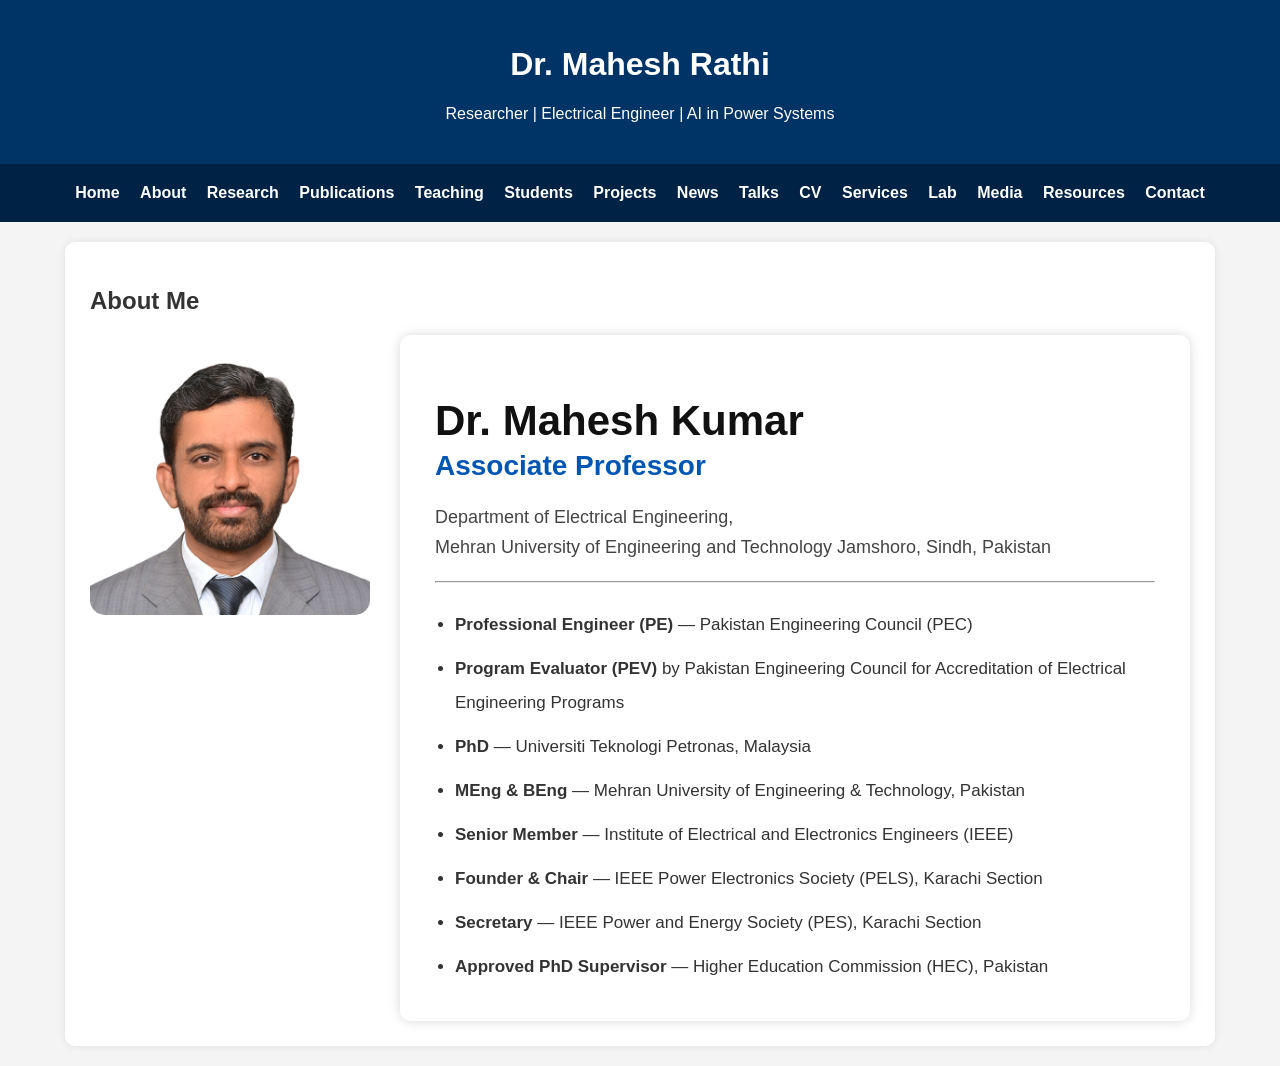
<file: about.html>
<!DOCTYPE html>
<html>
<head>
<title>Home | Mahesh Rathi</title>
<link rel="stylesheet" href="style.css">
</head>

<body>

<header>
<h1>Dr. Mahesh Rathi</h1>
<p>Researcher | Electrical Engineer | AI in Power Systems</p>
</header>

<!-- NAV -->
<!-- paste nav here -->

  <nav>
<a href="index.html">Home</a>
<a href="about.html">About</a>
<a href="research.html">Research</a>
<a href="publications.html">Publications</a>
<a href="teaching.html">Teaching</a>
<a href="students.html">Students</a>
<a href="projects.html">Projects</a>
<a href="news.html">News</a>
<a href="talks.html">Talks</a>
<a href="cv.html">CV</a>
<a href="services.html">Services</a>
<a href="lab.html">Lab</a>
<a href="media.html">Media</a>
<a href="resources.html">Resources</a>
<a href="contact.html">Contact</a>
</nav>

<section>
  <h2>About Me</h2>

<div style="display:flex; align-items:flex-start; gap:30px;">

    <!-- PHOTO -->

    <img src="images/mahesh.jpg"
         alt="Dr. Mahesh Kumar"
         style="width:280px; border-radius:15px;">

   <section class="about-section">

<div class="about-box">

<h1 class="profile-name">
Dr. Mahesh Kumar
</h1>

<h2 class="designation">
Associate Professor
</h2>

<p class="department">
Department of Electrical Engineering,<br>
Mehran University of Engineering and Technology Jamshoro, Sindh, Pakistan
</p>

<hr>

<ul class="profile-details">

<li>
<b>Professional Engineer (PE)</b> — Pakistan Engineering Council (PEC)
</li>

<li>
<b>Program Evaluator (PEV)</b> by Pakistan Engineering Council for Accreditation of Electrical Engineering Programs
</li>

<li>
<b>PhD</b> — Universiti Teknologi Petronas, Malaysia
</li>

<li>
<b>MEng & BEng</b> — Mehran University of Engineering & Technology, Pakistan
</li>

<li>
<b>Senior Member</b> — Institute of Electrical and Electronics Engineers (IEEE)
</li>

<li>
<b>Founder & Chair</b> — IEEE Power Electronics Society (PELS), Karachi Section
</li>

<li>
<b>Secretary</b> — IEEE Power and Energy Society (PES), Karachi Section
</li>

<li>
<b>Approved PhD Supervisor</b> — Higher Education Commission (HEC), Pakistan
</li>

</ul>

</div>


</section>
</file>
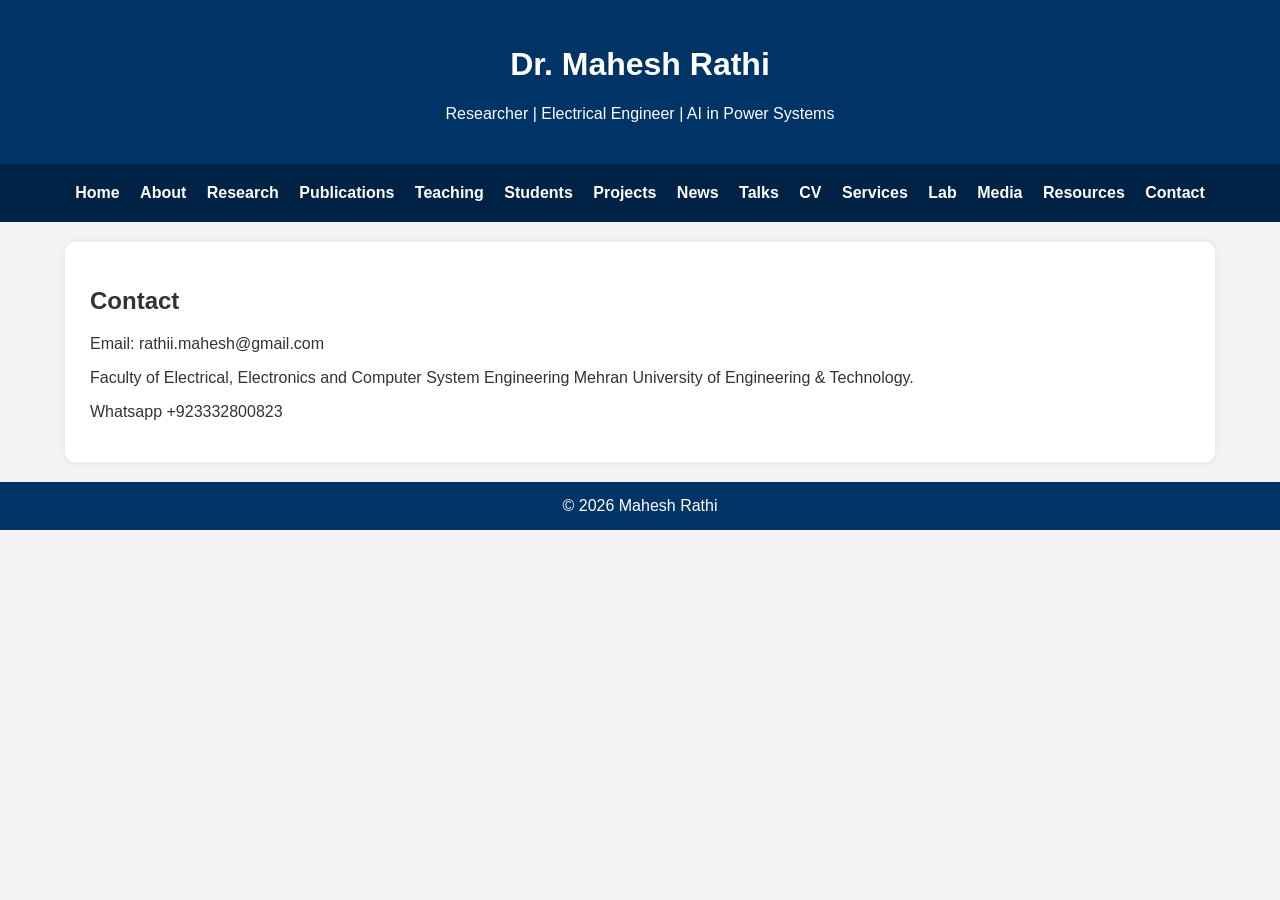
<file: contact.html>
<!DOCTYPE html>
<html>
<head>
<title>Home | Mahesh Rathi</title>
<link rel="stylesheet" href="style.css">
</head>

<body>

<header>
<h1>Dr. Mahesh Rathi</h1>
<p>Researcher | Electrical Engineer | AI in Power Systems</p>
</header>

<!-- NAV -->
<!-- paste nav here -->

  <nav>
<a href="index.html">Home</a>
<a href="about.html">About</a>
<a href="research.html">Research</a>
<a href="publications.html">Publications</a>
<a href="teaching.html">Teaching</a>
<a href="students.html">Students</a>
<a href="projects.html">Projects</a>
<a href="news.html">News</a>
<a href="talks.html">Talks</a>
<a href="cv.html">CV</a>
<a href="services.html">Services</a>
<a href="lab.html">Lab</a>
<a href="media.html">Media</a>
<a href="resources.html">Resources</a>
<a href="contact.html">Contact</a>
</nav>
<section>
<h2>Contact</h2>

<p>Email: rathii.mahesh@gmail.com</p>
<p>Faculty of Electrical, Electronics and Computer System Engineering
Mehran University of Engineering & Technology.</p>
<p>Whatsapp +923332800823 </p>
</section>


  <footer>© 2026 Mahesh Rathi</footer>
</file>
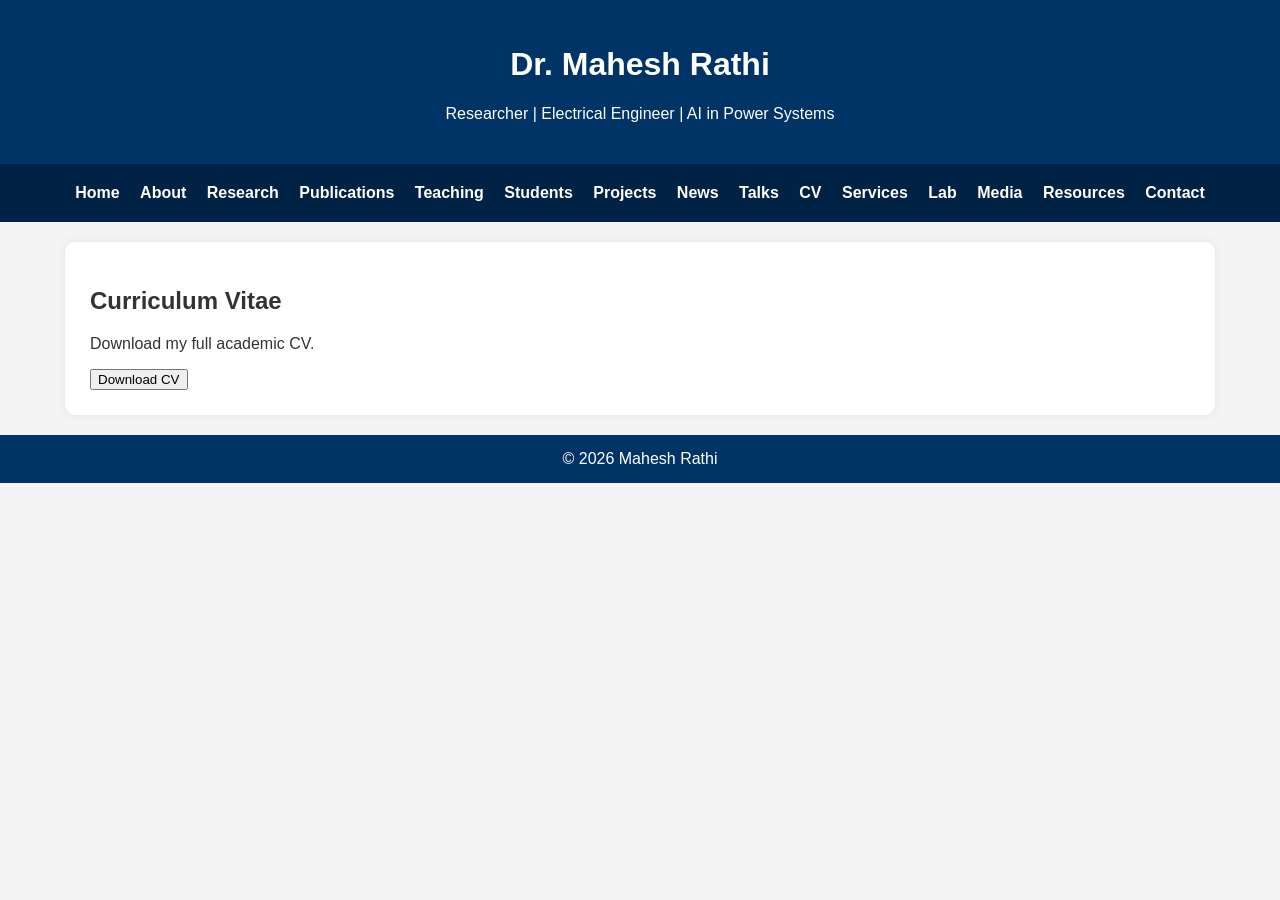
<file: cv.html>
<!DOCTYPE html>
<html>
<head>
<title>Home | Mahesh Rathi</title>
<link rel="stylesheet" href="style.css">
</head>

<body>

<header>
<h1>Dr. Mahesh Rathi</h1>
<p>Researcher | Electrical Engineer | AI in Power Systems</p>
</header>

<!-- NAV -->
<!-- paste nav here -->

  <nav>
<a href="index.html">Home</a>
<a href="about.html">About</a>
<a href="research.html">Research</a>
<a href="publications.html">Publications</a>
<a href="teaching.html">Teaching</a>
<a href="students.html">Students</a>
<a href="projects.html">Projects</a>
<a href="news.html">News</a>
<a href="talks.html">Talks</a>
<a href="cv.html">CV</a>
<a href="services.html">Services</a>
<a href="lab.html">Lab</a>
<a href="media.html">Media</a>
<a href="resources.html">Resources</a>
<a href="contact.html">Contact</a>
</nav>

<section>
<h2>Curriculum Vitae</h2>
<p>
Download my full academic CV.
</p>

<a href="cv/MaheshResume.pdf" download>

<button>

Download CV

</button>

</a>

</section>



  
<footer>© 2026 Mahesh Rathi</footer>

</body>
</html>
</file>
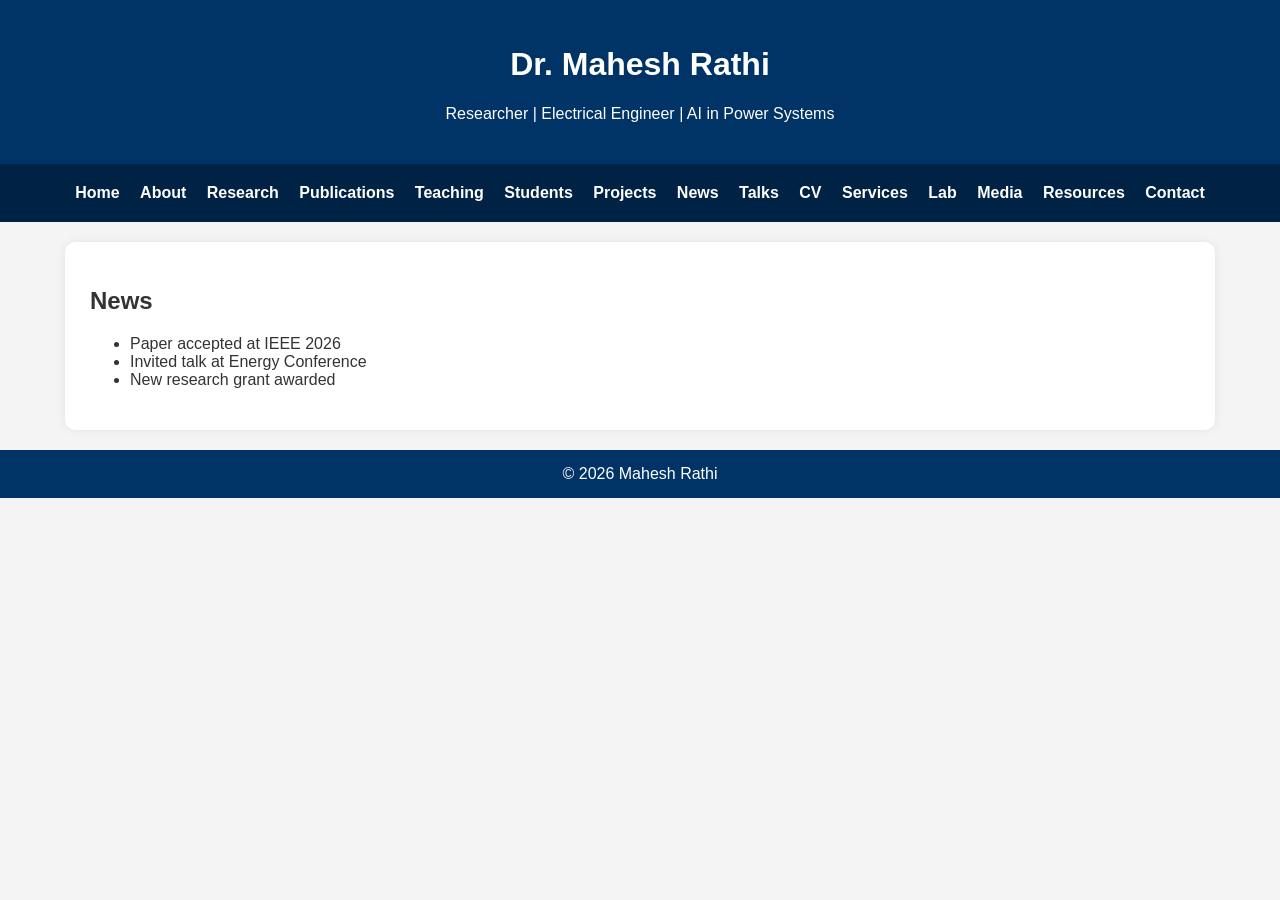
<file: news.html>
<!DOCTYPE html>
<html>
<head>
<title>Home | Mahesh Rathi</title>
<link rel="stylesheet" href="style.css">
</head>

<body>

<header>
<h1>Dr. Mahesh Rathi</h1>
<p>Researcher | Electrical Engineer | AI in Power Systems</p>
</header>

<!-- NAV -->
<!-- paste nav here -->

  <nav>
<a href="index.html">Home</a>
<a href="about.html">About</a>
<a href="research.html">Research</a>
<a href="publications.html">Publications</a>
<a href="teaching.html">Teaching</a>
<a href="students.html">Students</a>
<a href="projects.html">Projects</a>
<a href="news.html">News</a>
<a href="talks.html">Talks</a>
<a href="cv.html">CV</a>
<a href="services.html">Services</a>
<a href="lab.html">Lab</a>
<a href="media.html">Media</a>
<a href="resources.html">Resources</a>
<a href="contact.html">Contact</a>
</nav>
<section>
<h2>News</h2>

<ul>
<li>Paper accepted at IEEE 2026</li>
<li>Invited talk at Energy Conference</li>
<li>New research grant awarded</li>
</ul>
</section>


  <footer>© 2026 Mahesh Rathi</footer>
</file>
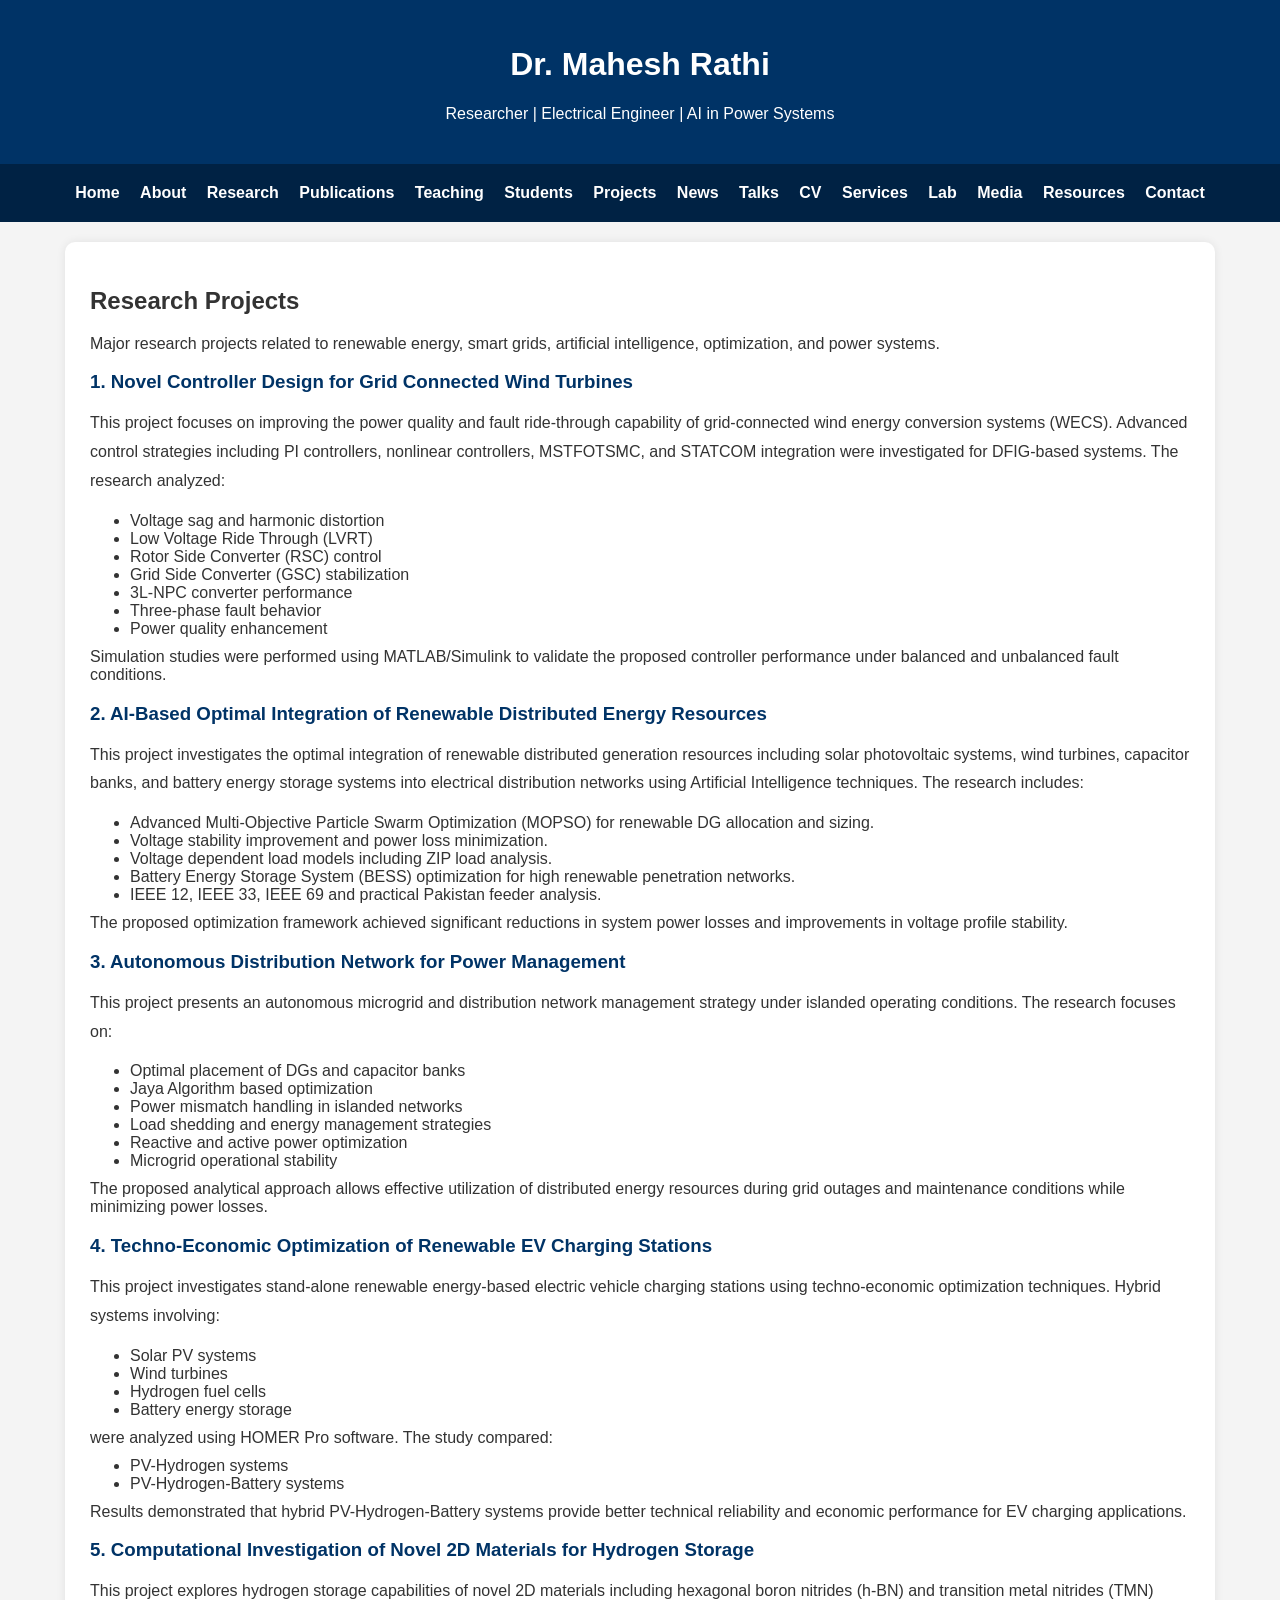
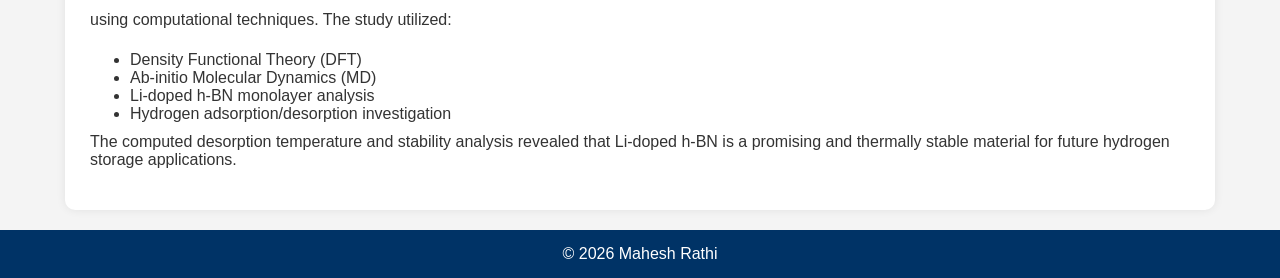
<file: projects.html>
<!DOCTYPE html>
<html>
<head>
<title>Home | Mahesh Rathi</title>
<link rel="stylesheet" href="style.css">
</head>

<body>

<header>
<h1>Dr. Mahesh Rathi</h1>
<p>Researcher | Electrical Engineer | AI in Power Systems</p>
</header>

<!-- NAV -->
<!-- paste nav here -->

  <nav>
<a href="index.html">Home</a>
<a href="about.html">About</a>
<a href="research.html">Research</a>
<a href="publications.html">Publications</a>
<a href="teaching.html">Teaching</a>
<a href="students.html">Students</a>
<a href="projects.html">Projects</a>
<a href="news.html">News</a>
<a href="talks.html">Talks</a>
<a href="cv.html">CV</a>
<a href="services.html">Services</a>
<a href="lab.html">Lab</a>
<a href="media.html">Media</a>
<a href="resources.html">Resources</a>
<a href="contact.html">Contact</a>
</nav>


<section>

<h2>Research Projects</h2>

<p>
Major research projects related to renewable energy, smart grids,
artificial intelligence, optimization, and power systems.
</p>

<!-- PROJECT 1 -->

<div class="project-box">

<h3>
1. Novel Controller Design for Grid Connected Wind Turbines
</h3>

<p>

This project focuses on improving the power quality and fault ride-through
capability of grid-connected wind energy conversion systems (WECS).
Advanced control strategies including PI controllers, nonlinear controllers,
MSTFOTSMC, and STATCOM integration were investigated for DFIG-based systems.

The research analyzed:
<ul>
<li>Voltage sag and harmonic distortion</li>
<li>Low Voltage Ride Through (LVRT)</li>
<li>Rotor Side Converter (RSC) control</li>
<li>Grid Side Converter (GSC) stabilization</li>
<li>3L-NPC converter performance</li>
<li>Three-phase fault behavior</li>
<li>Power quality enhancement</li>
</ul>

Simulation studies were performed using MATLAB/Simulink
to validate the proposed controller performance under balanced
and unbalanced fault conditions.

</p>

</div>

<!-- PROJECT 2 -->

<div class="project-box">

<h3>
2. AI-Based Optimal Integration of Renewable Distributed Energy Resources
</h3>

<p>

This project investigates the optimal integration of renewable distributed
generation resources including solar photovoltaic systems, wind turbines,
capacitor banks, and battery energy storage systems into electrical
distribution networks using Artificial Intelligence techniques.

The research includes:

<ul>

<li>
Advanced Multi-Objective Particle Swarm Optimization (MOPSO)
for renewable DG allocation and sizing.
</li>

<li>
Voltage stability improvement and power loss minimization.
</li>

<li>
Voltage dependent load models including ZIP load analysis.
</li>

<li>
Battery Energy Storage System (BESS) optimization for
high renewable penetration networks.
</li>

<li>
IEEE 12, IEEE 33, IEEE 69 and practical Pakistan feeder analysis.
</li>

</ul>

The proposed optimization framework achieved significant reductions
in system power losses and improvements in voltage profile stability.

</p>

</div>

<!-- PROJECT 3 -->

<div class="project-box">

<h3>
3. Autonomous Distribution Network for Power Management
</h3>

<p>

This project presents an autonomous microgrid and distribution network
management strategy under islanded operating conditions.

The research focuses on:
<ul>

<li>Optimal placement of DGs and capacitor banks</li>

<li>Jaya Algorithm based optimization</li>

<li>Power mismatch handling in islanded networks</li>

<li>Load shedding and energy management strategies</li>

<li>Reactive and active power optimization</li>

<li>Microgrid operational stability</li>

</ul>

The proposed analytical approach allows effective utilization
of distributed energy resources during grid outages and maintenance
conditions while minimizing power losses.

</p>

</div>

<!-- PROJECT 4 -->

<div class="project-box">

<h3>
4. Techno-Economic Optimization of Renewable EV Charging Stations
</h3>

<p>

This project investigates stand-alone renewable energy-based electric
vehicle charging stations using techno-economic optimization techniques.

Hybrid systems involving:
<ul>

<li>Solar PV systems</li>

<li>Wind turbines</li>

<li>Hydrogen fuel cells</li>

<li>Battery energy storage</li>

</ul>

were analyzed using HOMER Pro software.

The study compared:
<ul>

<li>PV-Hydrogen systems</li>

<li>PV-Hydrogen-Battery systems</li>

</ul>

Results demonstrated that hybrid PV-Hydrogen-Battery systems provide
better technical reliability and economic performance for EV charging
applications.

</p>

</div>

<!-- PROJECT 5 -->

<div class="project-box">

<h3>
5. Computational Investigation of Novel 2D Materials for Hydrogen Storage
</h3>

<p>

This project explores hydrogen storage capabilities of novel 2D materials
including hexagonal boron nitrides (h-BN) and transition metal nitrides (TMN)
using computational techniques.

The study utilized:

<ul>

<li>Density Functional Theory (DFT)</li>

<li>Ab-initio Molecular Dynamics (MD)</li>

<li>Li-doped h-BN monolayer analysis</li>

<li>Hydrogen adsorption/desorption investigation</li>

</ul>

The computed desorption temperature and stability analysis revealed
that Li-doped h-BN is a promising and thermally stable material
for future hydrogen storage applications.

</p>

</div>

</section>



  <footer>© 2026 Mahesh Rathi</footer>
</file>
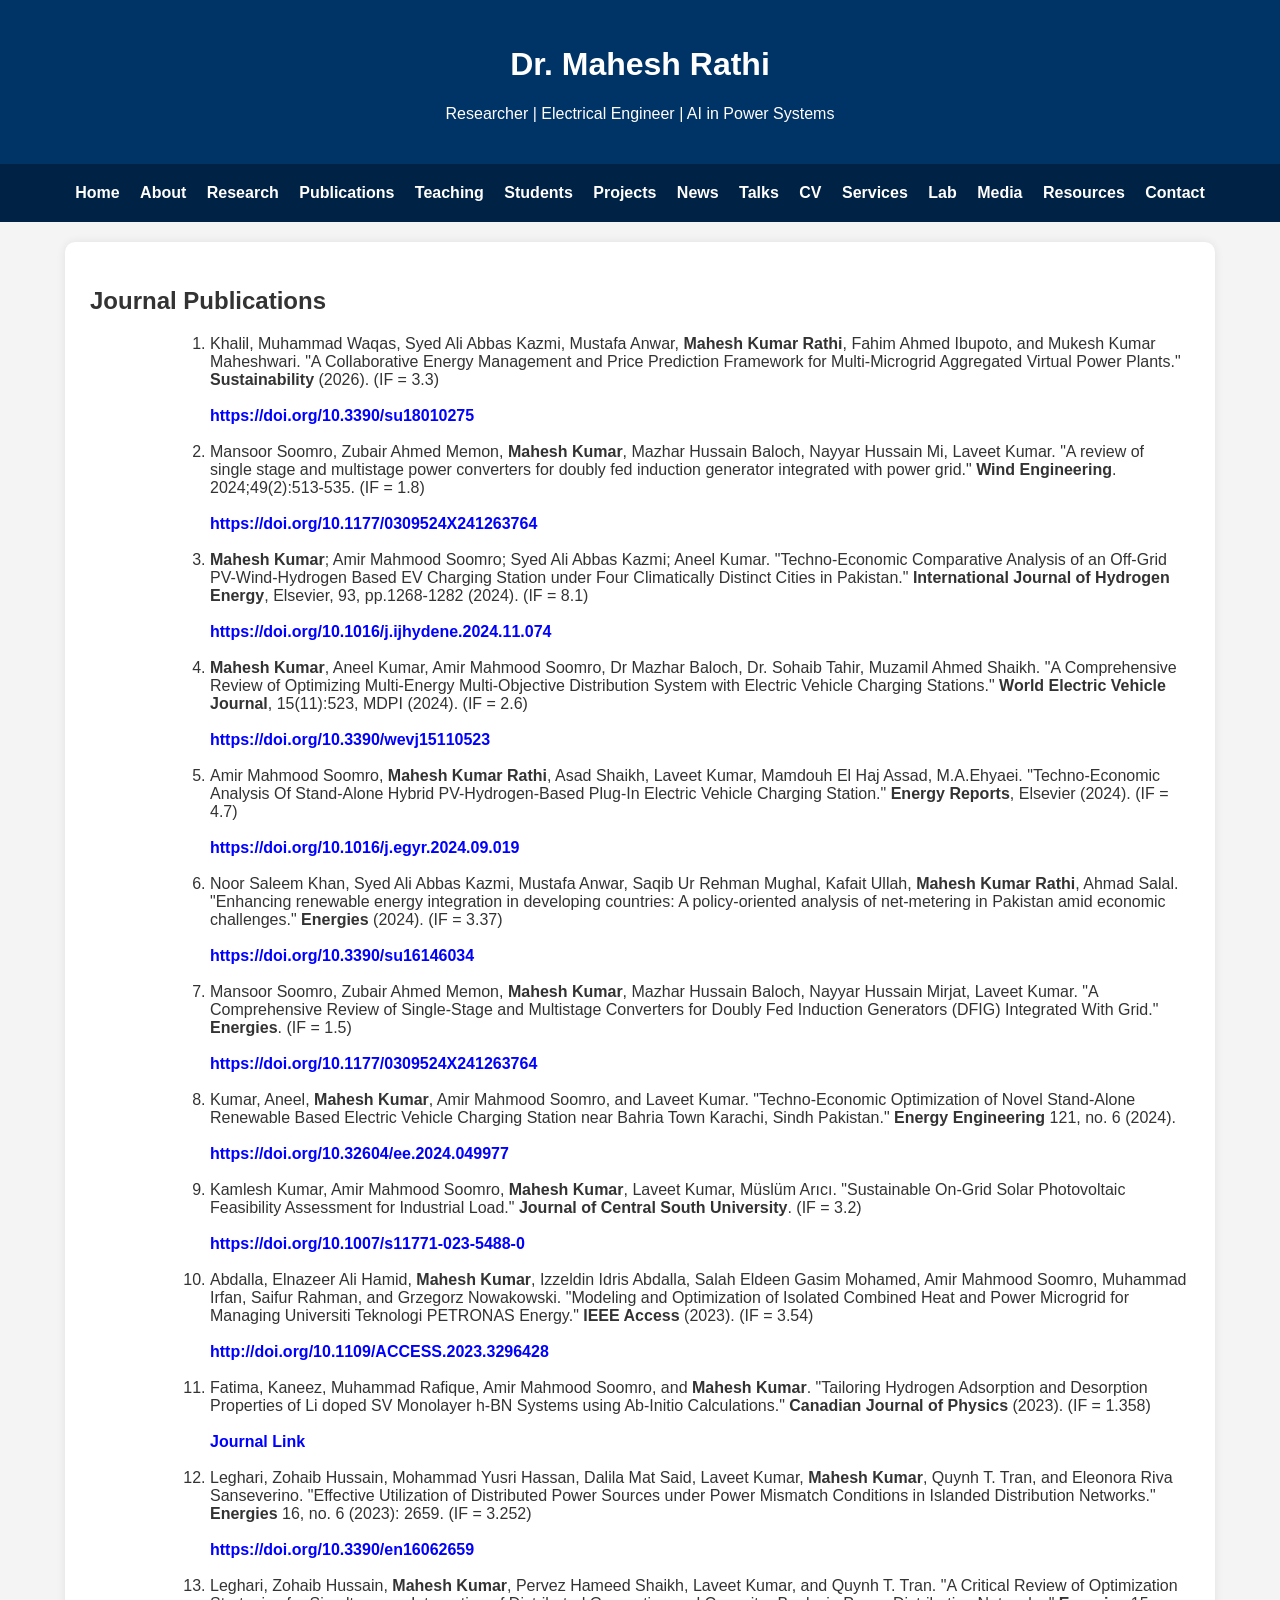
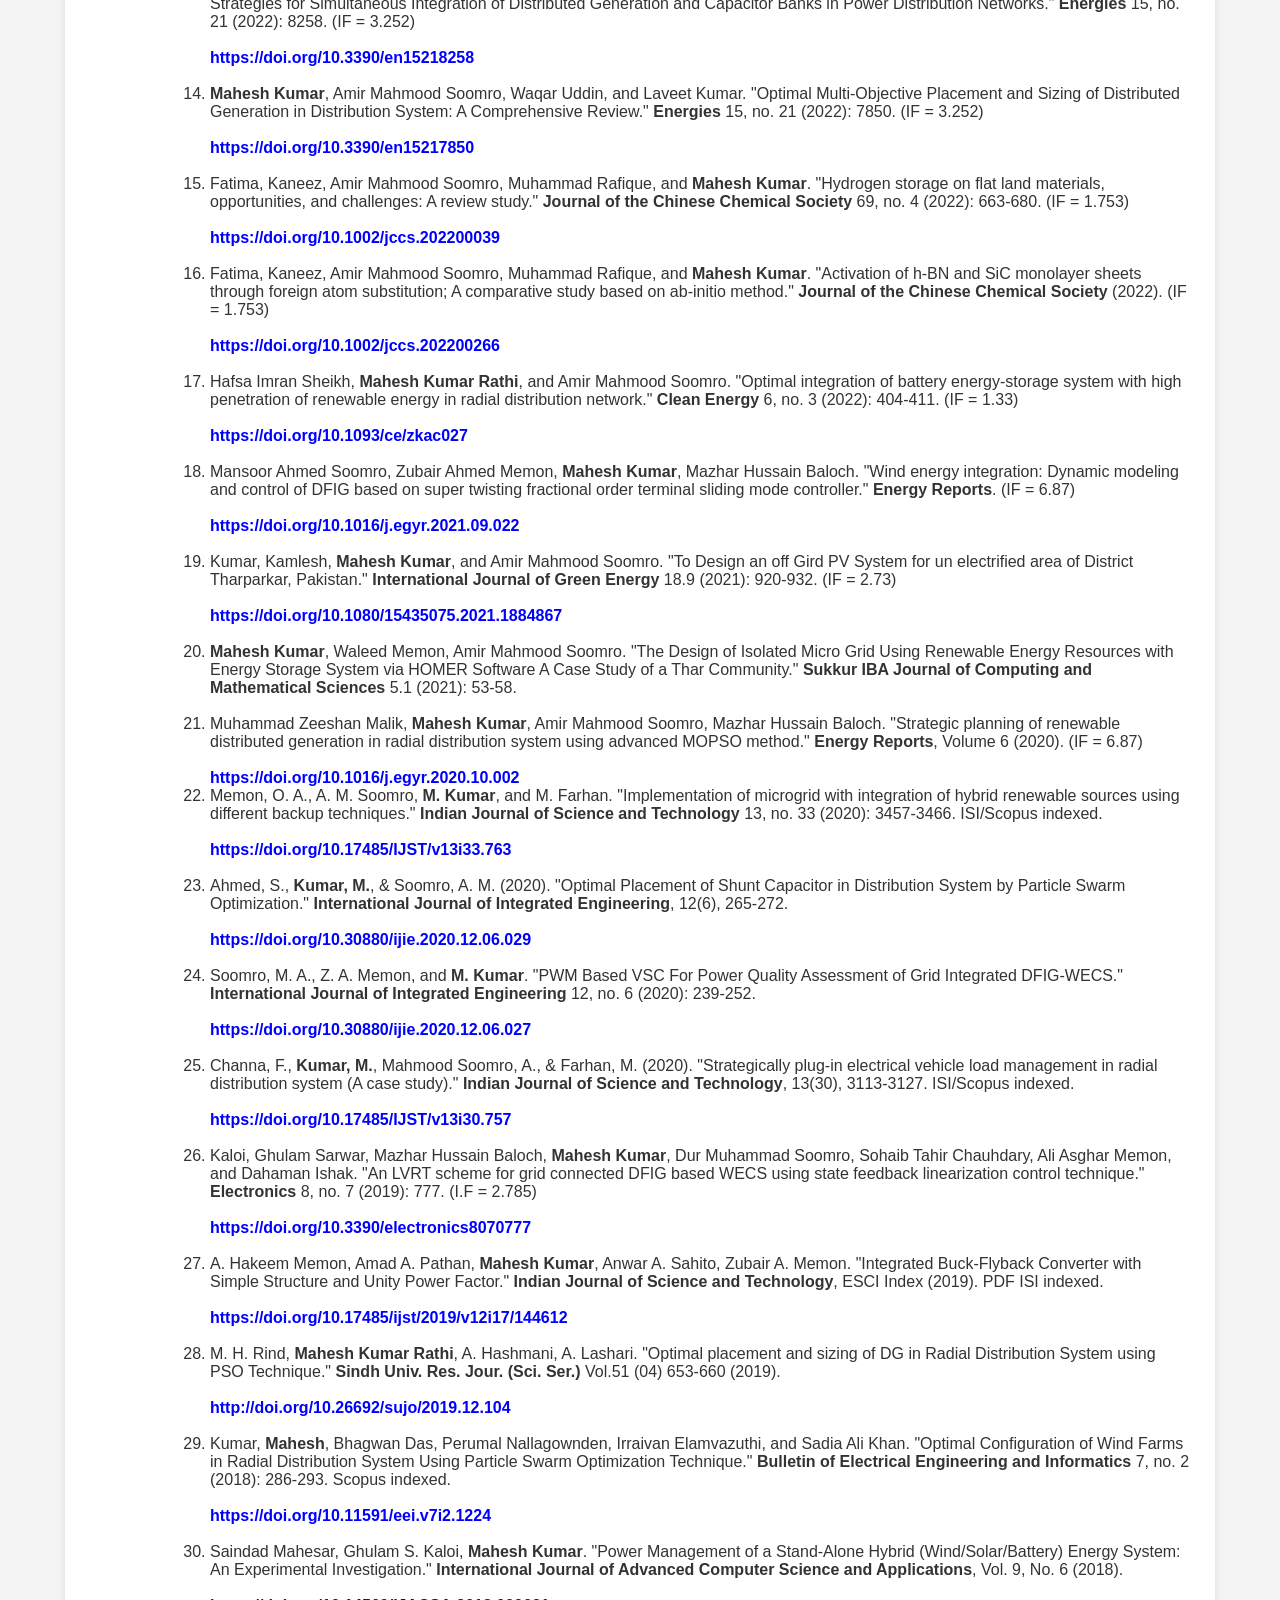
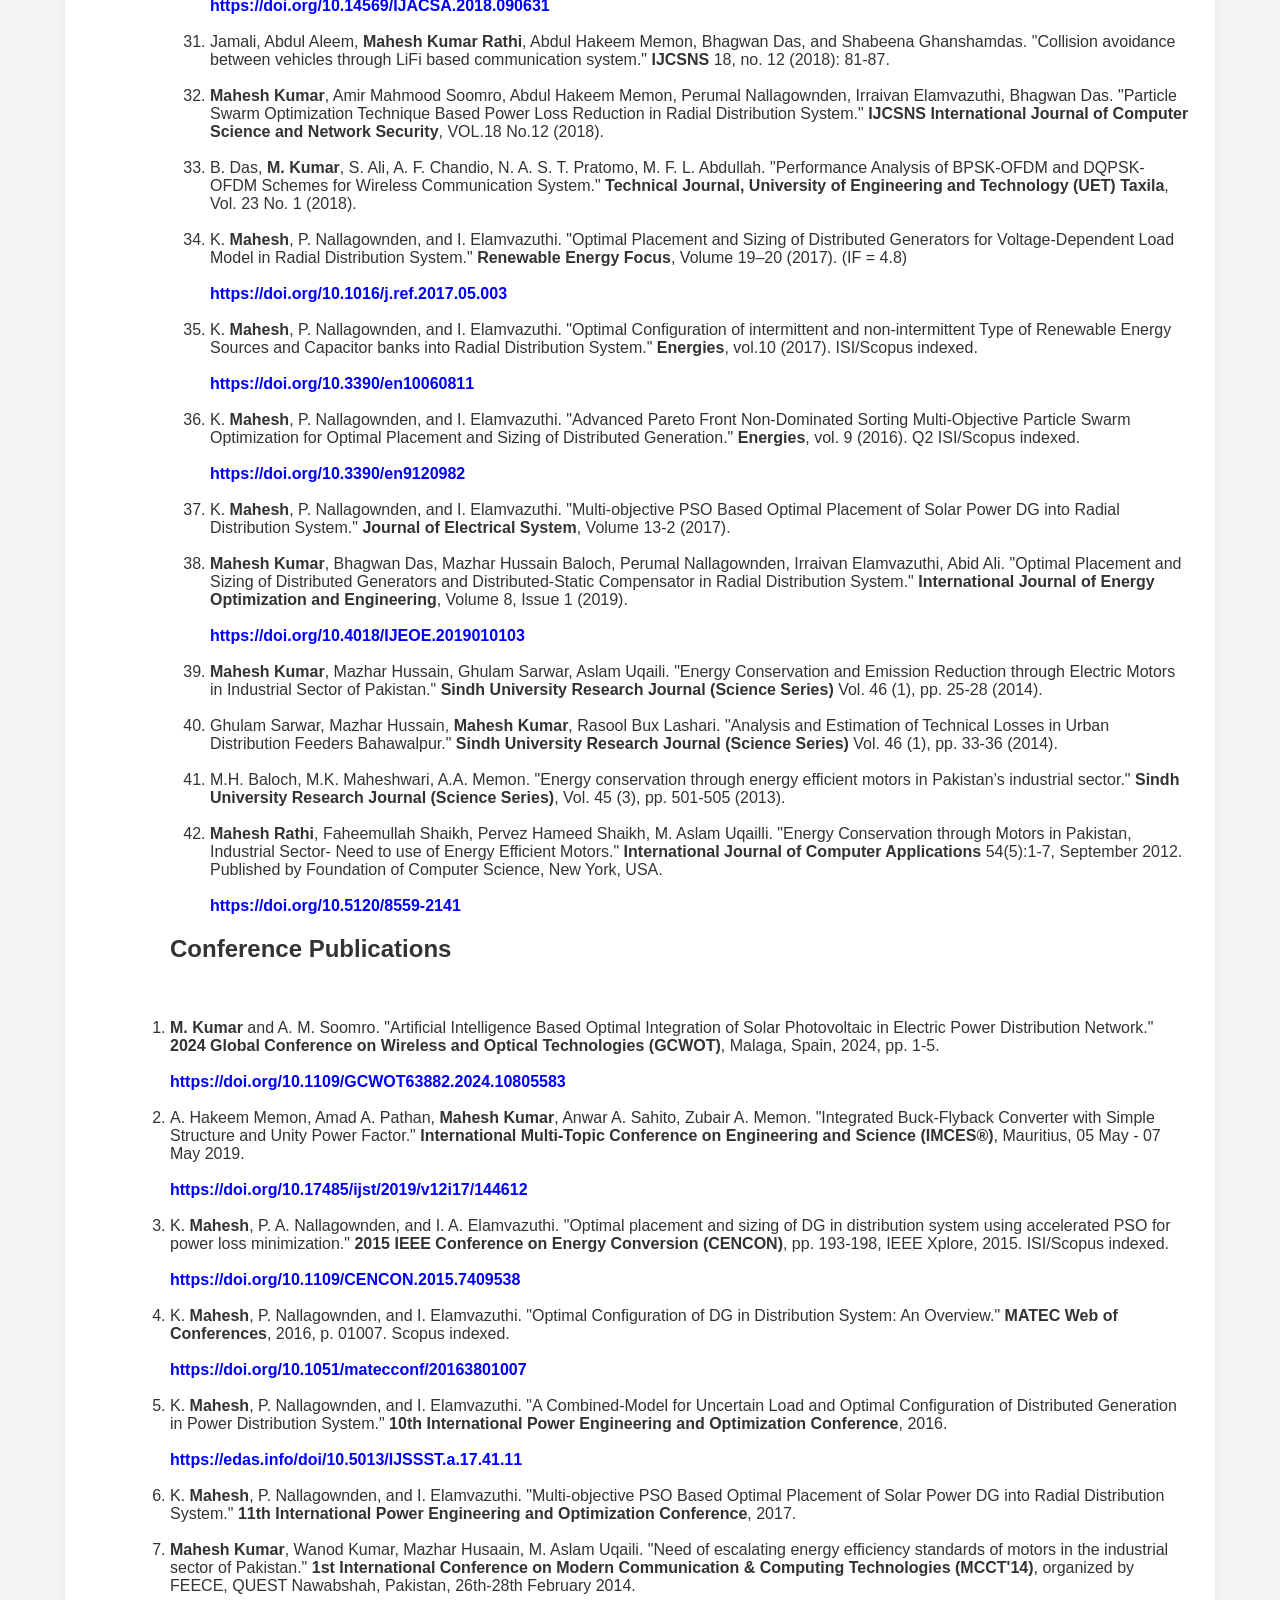
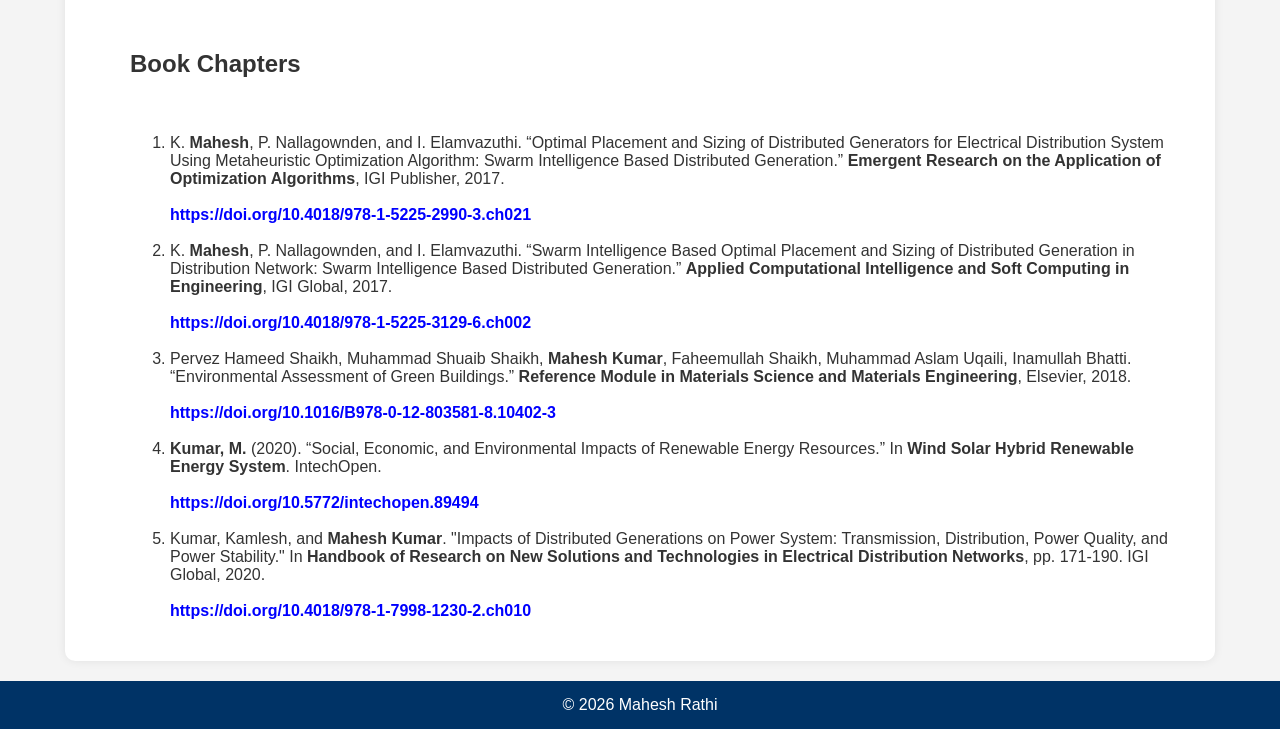
<file: publications.html>
<!DOCTYPE html>
<html>
<head>
<title>Home | Mahesh Rathi</title>
<link rel="stylesheet" href="style.css">
</head>

<body>

<header>
<h1>Dr. Mahesh Rathi</h1>
<p>Researcher | Electrical Engineer | AI in Power Systems</p>
</header>

<!-- NAV -->
<!-- paste nav here -->

  <nav>
<a href="index.html">Home</a>
<a href="about.html">About</a>
<a href="research.html">Research</a>
<a href="publications.html">Publications</a>
<a href="teaching.html">Teaching</a>
<a href="students.html">Students</a>
<a href="projects.html">Projects</a>
<a href="news.html">News</a>
<a href="talks.html">Talks</a>
<a href="cv.html">CV</a>
<a href="services.html">Services</a>
<a href="lab.html">Lab</a>
<a href="media.html">Media</a>
<a href="resources.html">Resources</a>
<a href="contact.html">Contact</a>
</nav>
<section>
<h2>Journal Publications</h2>

<ul>
<ol>


<ol>

<li>
Khalil, Muhammad Waqas, Syed Ali Abbas Kazmi, Mustafa Anwar, <b>Mahesh Kumar Rathi</b>, Fahim Ahmed Ibupoto, and Mukesh Kumar Maheshwari.
"A Collaborative Energy Management and Price Prediction Framework for Multi-Microgrid Aggregated Virtual Power Plants."
<b>Sustainability</b> (2026). (IF = 3.3)

<br><br>

<a href="https://doi.org/10.3390/su18010275"
target="_blank"
style="color:blue; font-weight:bold; text-decoration:none;">

https://doi.org/10.3390/su18010275

</a>

</li>

<br>

<li>
Mansoor Soomro, Zubair Ahmed Memon, <b>Mahesh Kumar</b>, Mazhar Hussain Baloch, Nayyar Hussain Mi, Laveet Kumar.
"A review of single stage and multistage power converters for doubly fed induction generator integrated with power grid."
<b>Wind Engineering</b>. 2024;49(2):513-535. (IF = 1.8)

<br><br>

<a href="https://doi.org/10.1177/0309524X241263764"
target="_blank"
style="color:blue; font-weight:bold; text-decoration:none;">

https://doi.org/10.1177/0309524X241263764

</a>

</li>

<br>

<li>
<b>Mahesh Kumar</b>; Amir Mahmood Soomro; Syed Ali Abbas Kazmi; Aneel Kumar.
"Techno-Economic Comparative Analysis of an Off-Grid PV-Wind-Hydrogen Based EV Charging Station under Four Climatically Distinct Cities in Pakistan."
<b>International Journal of Hydrogen Energy</b>, Elsevier, 93, pp.1268-1282 (2024). (IF = 8.1)

<br><br>

<a href="https://doi.org/10.1016/j.ijhydene.2024.11.074"
target="_blank"
style="color:blue; font-weight:bold; text-decoration:none;">

https://doi.org/10.1016/j.ijhydene.2024.11.074

</a>

</li>

<br>

<li>
<b>Mahesh Kumar</b>, Aneel Kumar, Amir Mahmood Soomro, Dr Mazhar Baloch,
Dr. Sohaib Tahir, Muzamil Ahmed Shaikh.
"A Comprehensive Review of Optimizing Multi-Energy Multi-Objective Distribution System with Electric Vehicle Charging Stations."
<b>World Electric Vehicle Journal</b>, 15(11):523, MDPI (2024). (IF = 2.6)

<br><br>

<a href="https://doi.org/10.3390/wevj15110523"
target="_blank"
style="color:blue; font-weight:bold; text-decoration:none;">

https://doi.org/10.3390/wevj15110523

</a>

</li>

<br>

<li>
Amir Mahmood Soomro, <b>Mahesh Kumar Rathi</b>, Asad Shaikh, Laveet Kumar, Mamdouh El Haj Assad, M.A.Ehyaei.
"Techno-Economic Analysis Of Stand-Alone Hybrid PV-Hydrogen-Based Plug-In Electric Vehicle Charging Station."
<b>Energy Reports</b>, Elsevier (2024). (IF = 4.7)

<br><br>

<a href="https://doi.org/10.1016/j.egyr.2024.09.019"
target="_blank"
style="color:blue; font-weight:bold; text-decoration:none;">

https://doi.org/10.1016/j.egyr.2024.09.019

</a>

</li>

<br>

<li>
Noor Saleem Khan, Syed Ali Abbas Kazmi, Mustafa Anwar, Saqib Ur Rehman Mughal, Kafait Ullah, <b>Mahesh Kumar Rathi</b>, Ahmad Salal.
"Enhancing renewable energy integration in developing countries: A policy-oriented analysis of net-metering in Pakistan amid economic challenges."
<b>Energies</b> (2024). (IF = 3.37)

<br><br>

<a href="https://doi.org/10.3390/su16146034"
target="_blank"
style="color:blue; font-weight:bold; text-decoration:none;">

https://doi.org/10.3390/su16146034

</a>

</li>

<br>

<li>
Mansoor Soomro, Zubair Ahmed Memon, <b>Mahesh Kumar</b>, Mazhar Hussain Baloch, Nayyar Hussain Mirjat, Laveet Kumar.
"A Comprehensive Review of Single-Stage and Multistage Converters for Doubly Fed Induction Generators (DFIG) Integrated With Grid."
<b>Energies</b>. (IF = 1.5)

<br><br>

<a href="https://doi.org/10.1177/0309524X241263764"
target="_blank"
style="color:blue; font-weight:bold; text-decoration:none;">

https://doi.org/10.1177/0309524X241263764

</a>

</li>

<br>

<li>
Kumar, Aneel, <b>Mahesh Kumar</b>, Amir Mahmood Soomro, and Laveet Kumar.
"Techno-Economic Optimization of Novel Stand-Alone Renewable Based Electric Vehicle Charging Station near Bahria Town Karachi, Sindh Pakistan."
<b>Energy Engineering</b> 121, no. 6 (2024).

<br><br>

<a href="https://doi.org/10.32604/ee.2024.049977"
target="_blank"
style="color:blue; font-weight:bold; text-decoration:none;">

https://doi.org/10.32604/ee.2024.049977

</a>

</li>

<br>

<li>
Kamlesh Kumar, Amir Mahmood Soomro, <b>Mahesh Kumar</b>, Laveet Kumar, Müslüm Arıcı.
"Sustainable On-Grid Solar Photovoltaic Feasibility Assessment for Industrial Load."
<b>Journal of Central South University</b>. (IF = 3.2)

<br><br>

<a href="https://doi.org/10.1007/s11771-023-5488-0"
target="_blank"
style="color:blue; font-weight:bold; text-decoration:none;">

https://doi.org/10.1007/s11771-023-5488-0

</a>

</li>

<br>

<li>
Abdalla, Elnazeer Ali Hamid, <b>Mahesh Kumar</b>, Izzeldin Idris Abdalla, Salah Eldeen Gasim Mohamed, Amir Mahmood Soomro, Muhammad Irfan, Saifur Rahman, and Grzegorz Nowakowski.
"Modeling and Optimization of Isolated Combined Heat and Power Microgrid for Managing Universiti Teknologi PETRONAS Energy."
<b>IEEE Access</b> (2023). (IF = 3.54)

<br><br>

<a href="http://doi.org/10.1109/ACCESS.2023.3296428"
target="_blank"
style="color:blue; font-weight:bold; text-decoration:none;">

http://doi.org/10.1109/ACCESS.2023.3296428

</a>

</li>

<br>

<li>
Fatima, Kaneez, Muhammad Rafique, Amir Mahmood Soomro, and <b>Mahesh Kumar</b>.
"Tailoring Hydrogen Adsorption and Desorption Properties of Li doped SV Monolayer h-BN Systems using Ab-Initio Calculations."
<b>Canadian Journal of Physics</b> (2023). (IF = 1.358)

<br><br>

<a href="https://cdnsciencepub.com/doi/abs/10.1139/cjp-2023-0072"
target="_blank"
style="color:blue; font-weight:bold; text-decoration:none;">

Journal Link

</a>

</li>

<br>

<li>
Leghari, Zohaib Hussain, Mohammad Yusri Hassan, Dalila Mat Said, Laveet Kumar, <b>Mahesh Kumar</b>, Quynh T. Tran, and Eleonora Riva Sanseverino.
"Effective Utilization of Distributed Power Sources under Power Mismatch Conditions in Islanded Distribution Networks."
<b>Energies</b> 16, no. 6 (2023): 2659. (IF = 3.252)

<br><br>

<a href="https://doi.org/10.3390/en16062659"
target="_blank"
style="color:blue; font-weight:bold; text-decoration:none;">

https://doi.org/10.3390/en16062659

</a>

</li>

<br>

<li>
Leghari, Zohaib Hussain, <b>Mahesh Kumar</b>, Pervez Hameed Shaikh, Laveet Kumar, and Quynh T. Tran.
"A Critical Review of Optimization Strategies for Simultaneous Integration of Distributed Generation and Capacitor Banks in Power Distribution Networks."
<b>Energies</b> 15, no. 21 (2022): 8258. (IF = 3.252)

<br><br>

<a href="https://doi.org/10.3390/en15218258"
target="_blank"
style="color:blue; font-weight:bold; text-decoration:none;">

https://doi.org/10.3390/en15218258

</a>

</li>

<br>

<li>
<b>Mahesh Kumar</b>, Amir Mahmood Soomro, Waqar Uddin, and Laveet Kumar.
"Optimal Multi-Objective Placement and Sizing of Distributed Generation in Distribution System: A Comprehensive Review."
<b>Energies</b> 15, no. 21 (2022): 7850. (IF = 3.252)

<br><br>

<a href="https://doi.org/10.3390/en15217850"
target="_blank"
style="color:blue; font-weight:bold; text-decoration:none;">

https://doi.org/10.3390/en15217850

</a>

</li>

<br>

<li>
Fatima, Kaneez, Amir Mahmood Soomro, Muhammad Rafique, and <b>Mahesh Kumar</b>.
"Hydrogen storage on flat land materials, opportunities, and challenges: A review study."
<b>Journal of the Chinese Chemical Society</b> 69, no. 4 (2022): 663-680. (IF = 1.753)

<br><br>

<a href="https://doi.org/10.1002/jccs.202200039"
target="_blank"
style="color:blue; font-weight:bold; text-decoration:none;">

https://doi.org/10.1002/jccs.202200039

</a>

</li>

<br>

<li>
Fatima, Kaneez, Amir Mahmood Soomro, Muhammad Rafique, and <b>Mahesh Kumar</b>.
"Activation of h-BN and SiC monolayer sheets through foreign atom substitution; A comparative study based on ab-initio method."
<b>Journal of the Chinese Chemical Society</b> (2022). (IF = 1.753)

<br><br>

<a href="https://doi.org/10.1002/jccs.202200266"
target="_blank"
style="color:blue; font-weight:bold; text-decoration:none;">

https://doi.org/10.1002/jccs.202200266

</a>

</li>

<br>

<li>
Hafsa Imran Sheikh, <b>Mahesh Kumar Rathi</b>, and Amir Mahmood Soomro.
"Optimal integration of battery energy-storage system with high penetration of renewable energy in radial distribution network."
<b>Clean Energy</b> 6, no. 3 (2022): 404-411. (IF = 1.33)

<br><br>

<a href="https://doi.org/10.1093/ce/zkac027"
target="_blank"
style="color:blue; font-weight:bold; text-decoration:none;">

https://doi.org/10.1093/ce/zkac027

</a>

</li>

<br>

<li>
Mansoor Ahmed Soomro, Zubair Ahmed Memon, <b>Mahesh Kumar</b>, Mazhar Hussain Baloch.
"Wind energy integration: Dynamic modeling and control of DFIG based on super twisting fractional order terminal sliding mode controller."
<b>Energy Reports</b>. (IF = 6.87)

<br><br>

<a href="https://doi.org/10.1016/j.egyr.2021.09.022"
target="_blank"
style="color:blue; font-weight:bold; text-decoration:none;">

https://doi.org/10.1016/j.egyr.2021.09.022

</a>

</li>

<br>

<li>
Kumar, Kamlesh, <b>Mahesh Kumar</b>, and Amir Mahmood Soomro.
"To Design an off Gird PV System for un electrified area of District Tharparkar, Pakistan."
<b>International Journal of Green Energy</b> 18.9 (2021): 920-932. (IF = 2.73)

<br><br>

<a href="https://doi.org/10.1080/15435075.2021.1884867"
target="_blank"
style="color:blue; font-weight:bold; text-decoration:none;">

https://doi.org/10.1080/15435075.2021.1884867

</a>

</li>

<br>

<li>
<b>Mahesh Kumar</b>, Waleed Memon, Amir Mahmood Soomro.
"The Design of Isolated Micro Grid Using Renewable Energy Resources with Energy Storage System via HOMER Software A Case Study of a Thar Community."
<b>Sukkur IBA Journal of Computing and Mathematical Sciences</b> 5.1 (2021): 53-58.

</li>

<br>

<li>
Muhammad Zeeshan Malik, <b>Mahesh Kumar</b>, Amir Mahmood Soomro, Mazhar Hussain Baloch.
"Strategic planning of renewable distributed generation in radial distribution system using advanced MOPSO method."
<b>Energy Reports</b>, Volume 6 (2020). (IF = 6.87)

<br><br>

<a href="https://doi.org/10.1016/j.egyr.2020.10.002"
target="_blank"
style="color:blue; font-weight:bold; text-decoration:none;">

https://doi.org/10.1016/j.egyr.2020.10.002

</a>

<li>
Memon, O. A., A. M. Soomro, <b>M. Kumar</b>, and M. Farhan.
"Implementation of microgrid with integration of hybrid renewable sources using different backup techniques."
<b>Indian Journal of Science and Technology</b> 13, no. 33 (2020): 3457-3466. ISI/Scopus indexed.

<br><br>

<a href="https://doi.org/10.17485/IJST/v13i33.763"
target="_blank"
style="color:blue; font-weight:bold; text-decoration:none;">

https://doi.org/10.17485/IJST/v13i33.763

</a>

</li>

<br>

<li>
Ahmed, S., <b>Kumar, M.</b>, & Soomro, A. M. (2020).
"Optimal Placement of Shunt Capacitor in Distribution System by Particle Swarm Optimization."
<b>International Journal of Integrated Engineering</b>, 12(6), 265-272.

<br><br>

<a href="https://doi.org/10.30880/ijie.2020.12.06.029"
target="_blank"
style="color:blue; font-weight:bold; text-decoration:none;">

https://doi.org/10.30880/ijie.2020.12.06.029

</a>

</li>

<br>

<li>
Soomro, M. A., Z. A. Memon, and <b>M. Kumar</b>.
"PWM Based VSC For Power Quality Assessment of Grid Integrated DFIG-WECS."
<b>International Journal of Integrated Engineering</b> 12, no. 6 (2020): 239-252.

<br><br>

<a href="https://doi.org/10.30880/ijie.2020.12.06.027"
target="_blank"
style="color:blue; font-weight:bold; text-decoration:none;">

https://doi.org/10.30880/ijie.2020.12.06.027

</a>

</li>

<br>

<li>
Channa, F., <b>Kumar, M.</b>, Mahmood Soomro, A., & Farhan, M. (2020).
"Strategically plug-in electrical vehicle load management in radial distribution system (A case study)."
<b>Indian Journal of Science and Technology</b>, 13(30), 3113-3127. ISI/Scopus indexed.

<br><br>

<a href="https://doi.org/10.17485/IJST/v13i30.757"
target="_blank"
style="color:blue; font-weight:bold; text-decoration:none;">

https://doi.org/10.17485/IJST/v13i30.757

</a>

</li>

<br>

<li>
Kaloi, Ghulam Sarwar, Mazhar Hussain Baloch, <b>Mahesh Kumar</b>, Dur Muhammad Soomro,
Sohaib Tahir Chauhdary, Ali Asghar Memon, and Dahaman Ishak.
"An LVRT scheme for grid connected DFIG based WECS using state feedback linearization control technique."
<b>Electronics</b> 8, no. 7 (2019): 777. (I.F = 2.785)

<br><br>

<a href="https://doi.org/10.3390/electronics8070777"
target="_blank"
style="color:blue; font-weight:bold; text-decoration:none;">

https://doi.org/10.3390/electronics8070777

</a>

</li>

<br>

<li>
A. Hakeem Memon, Amad A. Pathan, <b>Mahesh Kumar</b>, Anwar A. Sahito, Zubair A. Memon.
"Integrated Buck-Flyback Converter with Simple Structure and Unity Power Factor."
<b>Indian Journal of Science and Technology</b>, ESCI Index (2019). PDF ISI indexed.

<br><br>

<a href="https://doi.org/10.17485/ijst/2019/v12i17/144612"
target="_blank"
style="color:blue; font-weight:bold; text-decoration:none;">

https://doi.org/10.17485/ijst/2019/v12i17/144612

</a>

</li>

<br>

<li>
M. H. Rind, <b>Mahesh Kumar Rathi</b>, A. Hashmani, A. Lashari.
"Optimal placement and sizing of DG in Radial Distribution System using PSO Technique."
<b>Sindh Univ. Res. Jour. (Sci. Ser.)</b> Vol.51 (04) 653-660 (2019).

<br><br>

<a href="http://doi.org/10.26692/sujo/2019.12.104"
target="_blank"
style="color:blue; font-weight:bold; text-decoration:none;">

http://doi.org/10.26692/sujo/2019.12.104

</a>

</li>

<br>

<li>
Kumar, <b>Mahesh</b>, Bhagwan Das, Perumal Nallagownden, Irraivan Elamvazuthi, and Sadia Ali Khan.
"Optimal Configuration of Wind Farms in Radial Distribution System Using Particle Swarm Optimization Technique."
<b>Bulletin of Electrical Engineering and Informatics</b> 7, no. 2 (2018): 286-293. Scopus indexed.

<br><br>

<a href="https://doi.org/10.11591/eei.v7i2.1224"
target="_blank"
style="color:blue; font-weight:bold; text-decoration:none;">

https://doi.org/10.11591/eei.v7i2.1224

</a>

</li>

<br>

<li>
Saindad Mahesar, Ghulam S. Kaloi, <b>Mahesh Kumar</b>.
"Power Management of a Stand-Alone Hybrid (Wind/Solar/Battery) Energy System: An Experimental Investigation."
<b>International Journal of Advanced Computer Science and Applications</b>, Vol. 9, No. 6 (2018).

<br><br>

<a href="https://doi.org/10.14569/IJACSA.2018.090631"
target="_blank"
style="color:blue; font-weight:bold; text-decoration:none;">

https://doi.org/10.14569/IJACSA.2018.090631

</a>

</li>

<br>

<li>
Jamali, Abdul Aleem, <b>Mahesh Kumar Rathi</b>, Abdul Hakeem Memon, Bhagwan Das, and Shabeena Ghanshamdas.
"Collision avoidance between vehicles through LiFi based communication system."
<b>IJCSNS</b> 18, no. 12 (2018): 81-87.

</li>

<br>

<li>
<b>Mahesh Kumar</b>, Amir Mahmood Soomro, Abdul Hakeem Memon, Perumal Nallagownden,
Irraivan Elamvazuthi, Bhagwan Das.
"Particle Swarm Optimization Technique Based Power Loss Reduction in Radial Distribution System."
<b>IJCSNS International Journal of Computer Science and Network Security</b>, VOL.18 No.12 (2018).

</li>

<br>

<li>
B. Das, <b>M. Kumar</b>, S. Ali, A. F. Chandio, N. A. S. T. Pratomo, M. F. L. Abdullah.
"Performance Analysis of BPSK-OFDM and DQPSK-OFDM Schemes for Wireless Communication System."
<b>Technical Journal, University of Engineering and Technology (UET) Taxila</b>, Vol. 23 No. 1 (2018).

</li>

<br>

<li>
K. <b>Mahesh</b>, P. Nallagownden, and I. Elamvazuthi.
"Optimal Placement and Sizing of Distributed Generators for Voltage-Dependent Load Model in Radial Distribution System."
<b>Renewable Energy Focus</b>, Volume 19–20 (2017). (IF = 4.8)

<br><br>

<a href="https://doi.org/10.1016/j.ref.2017.05.003"
target="_blank"
style="color:blue; font-weight:bold; text-decoration:none;">

https://doi.org/10.1016/j.ref.2017.05.003

</a>

</li>

<br>

<li>
K. <b>Mahesh</b>, P. Nallagownden, and I. Elamvazuthi.
"Optimal Configuration of intermittent and non-intermittent Type of Renewable Energy Sources and Capacitor banks into Radial Distribution System."
<b>Energies</b>, vol.10 (2017). ISI/Scopus indexed.

<br><br>

<a href="https://doi.org/10.3390/en10060811"
target="_blank"
style="color:blue; font-weight:bold; text-decoration:none;">

https://doi.org/10.3390/en10060811

</a>

</li>

<br>

<li>
K. <b>Mahesh</b>, P. Nallagownden, and I. Elamvazuthi.
"Advanced Pareto Front Non-Dominated Sorting Multi-Objective Particle Swarm Optimization for Optimal Placement and Sizing of Distributed Generation."
<b>Energies</b>, vol. 9 (2016). Q2 ISI/Scopus indexed.

<br><br>

<a href="https://doi.org/10.3390/en9120982"
target="_blank"
style="color:blue; font-weight:bold; text-decoration:none;">

https://doi.org/10.3390/en9120982

</a>

</li>

<br>

<li>
K. <b>Mahesh</b>, P. Nallagownden, and I. Elamvazuthi.
"Multi-objective PSO Based Optimal Placement of Solar Power DG into Radial Distribution System."
<b>Journal of Electrical System</b>, Volume 13-2 (2017).

</li>

<br>

<li>
<b>Mahesh Kumar</b>, Bhagwan Das, Mazhar Hussain Baloch, Perumal Nallagownden,
Irraivan Elamvazuthi, Abid Ali.
"Optimal Placement and Sizing of Distributed Generators and Distributed-Static Compensator in Radial Distribution System."
<b>International Journal of Energy Optimization and Engineering</b>, Volume 8, Issue 1 (2019).

<br><br>

<a href="https://doi.org/10.4018/IJEOE.2019010103"
target="_blank"
style="color:blue; font-weight:bold; text-decoration:none;">

https://doi.org/10.4018/IJEOE.2019010103

</a>

</li>

<br>

<li>
<b>Mahesh Kumar</b>, Mazhar Hussain, Ghulam Sarwar, Aslam Uqaili.
"Energy Conservation and Emission Reduction through Electric Motors in Industrial Sector of Pakistan."
<b>Sindh University Research Journal (Science Series)</b> Vol. 46 (1), pp. 25-28 (2014).

</li>

<br>

<li>
Ghulam Sarwar, Mazhar Hussain, <b>Mahesh Kumar</b>, Rasool Bux Lashari.
"Analysis and Estimation of Technical Losses in Urban Distribution Feeders Bahawalpur."
<b>Sindh University Research Journal (Science Series)</b> Vol. 46 (1), pp. 33-36 (2014).

</li>

<br>

<li>
M.H. Baloch, M.K. Maheshwari, A.A. Memon.
"Energy conservation through energy efficient motors in Pakistan’s industrial sector."
<b>Sindh University Research Journal (Science Series)</b>, Vol. 45 (3), pp. 501-505 (2013).

</li>

<br>

<li>
<b>Mahesh Rathi</b>, Faheemullah Shaikh, Pervez Hameed Shaikh, M. Aslam Uqailli.
"Energy Conservation through Motors in Pakistan, Industrial Sector- Need to use of Energy Efficient Motors."
<b>International Journal of Computer Applications</b> 54(5):1-7, September 2012.
Published by Foundation of Computer Science, New York, USA.

<br><br>

<a href="https://doi.org/10.5120/8559-2141"
target="_blank"
style="color:blue; font-weight:bold; text-decoration:none;">

https://doi.org/10.5120/8559-2141

</a>

</li>

</ol>


<h2>Conference Publications</h2>

<br><br>
<li>
<b>M. Kumar</b> and A. M. Soomro.
"Artificial Intelligence Based Optimal Integration of Solar Photovoltaic in Electric Power Distribution Network."
<b>2024 Global Conference on Wireless and Optical Technologies (GCWOT)</b>, Malaga, Spain, 2024, pp. 1-5.

<br><br>

<a href="https://doi.org/10.1109/GCWOT63882.2024.10805583"
target="_blank"
style="color:blue; font-weight:bold; text-decoration:none;">

https://doi.org/10.1109/GCWOT63882.2024.10805583

</a>

</li>

<br>

<li>
A. Hakeem Memon, Amad A. Pathan, <b>Mahesh Kumar</b>, Anwar A. Sahito, Zubair A. Memon.
"Integrated Buck-Flyback Converter with Simple Structure and Unity Power Factor."
<b>International Multi-Topic Conference on Engineering and Science (IMCES®)</b>, Mauritius, 05 May - 07 May 2019.

<br><br>

<a href="https://doi.org/10.17485/ijst/2019/v12i17/144612"
target="_blank"
style="color:blue; font-weight:bold; text-decoration:none;">

https://doi.org/10.17485/ijst/2019/v12i17/144612

</a>

</li>

<br>

<li>
K. <b>Mahesh</b>, P. A. Nallagownden, and I. A. Elamvazuthi.
"Optimal placement and sizing of DG in distribution system using accelerated PSO for power loss minimization."
<b>2015 IEEE Conference on Energy Conversion (CENCON)</b>, pp. 193-198, IEEE Xplore, 2015. ISI/Scopus indexed.

<br><br>

<a href="https://doi.org/10.1109/CENCON.2015.7409538"
target="_blank"
style="color:blue; font-weight:bold; text-decoration:none;">

https://doi.org/10.1109/CENCON.2015.7409538

</a>

</li>

<br>

<li>
K. <b>Mahesh</b>, P. Nallagownden, and I. Elamvazuthi.
"Optimal Configuration of DG in Distribution System: An Overview."
<b>MATEC Web of Conferences</b>, 2016, p. 01007. Scopus indexed.

<br><br>

<a href="https://doi.org/10.1051/matecconf/20163801007"
target="_blank"
style="color:blue; font-weight:bold; text-decoration:none;">

https://doi.org/10.1051/matecconf/20163801007

</a>

</li>

<br>

<li>
K. <b>Mahesh</b>, P. Nallagownden, and I. Elamvazuthi.
"A Combined-Model for Uncertain Load and Optimal Configuration of Distributed Generation in Power Distribution System."
<b>10th International Power Engineering and Optimization Conference</b>, 2016.

<br><br>

<a href="https://edas.info/doi/10.5013/IJSSST.a.17.41.11"
target="_blank"
style="color:blue; font-weight:bold; text-decoration:none;">

https://edas.info/doi/10.5013/IJSSST.a.17.41.11

</a>

</li>

<br>

<li>
K. <b>Mahesh</b>, P. Nallagownden, and I. Elamvazuthi.
"Multi-objective PSO Based Optimal Placement of Solar Power DG into Radial Distribution System."
<b>11th International Power Engineering and Optimization Conference</b>, 2017.

</li>

<br>

<li>
<b>Mahesh Kumar</b>, Wanod Kumar, Mazhar Husaain, M. Aslam Uqaili.
"Need of escalating energy efficiency standards of motors in the industrial sector of Pakistan."
<b>1st International Conference on Modern Communication & Computing Technologies (MCCT'14)</b>,
organized by FEECE, QUEST Nawabshah, Pakistan, 26th-28th February 2014.

</li>

</ol>

<br><br>
 
<h2>Book Chapters</h2>

<br><br> 
<ol>
  
<li>
K. <b>Mahesh</b>, P. Nallagownden, and I. Elamvazuthi.
“Optimal Placement and Sizing of Distributed Generators for Electrical Distribution System Using Metaheuristic Optimization Algorithm: Swarm Intelligence Based Distributed Generation.”
<b>Emergent Research on the Application of Optimization Algorithms</b>, IGI Publisher, 2017.

<br><br>

<a href="https://doi.org/10.4018/978-1-5225-2990-3.ch021"
target="_blank"
style="color:blue; font-weight:bold; text-decoration:none;">

https://doi.org/10.4018/978-1-5225-2990-3.ch021

</a>

</li>

<br>

<li>
K. <b>Mahesh</b>, P. Nallagownden, and I. Elamvazuthi.
“Swarm Intelligence Based Optimal Placement and Sizing of Distributed Generation in Distribution Network: Swarm Intelligence Based Distributed Generation.”
<b>Applied Computational Intelligence and Soft Computing in Engineering</b>, IGI Global, 2017.

<br><br>

<a href="https://doi.org/10.4018/978-1-5225-3129-6.ch002"
target="_blank"
style="color:blue; font-weight:bold; text-decoration:none;">

https://doi.org/10.4018/978-1-5225-3129-6.ch002

</a>

</li>

<br>

<li>
Pervez Hameed Shaikh, Muhammad Shuaib Shaikh, <b>Mahesh Kumar</b>, Faheemullah Shaikh,
Muhammad Aslam Uqaili, Inamullah Bhatti.
“Environmental Assessment of Green Buildings.”
<b>Reference Module in Materials Science and Materials Engineering</b>, Elsevier, 2018.

<br><br>

<a href="https://doi.org/10.1016/B978-0-12-803581-8.10402-3"
target="_blank"
style="color:blue; font-weight:bold; text-decoration:none;">

https://doi.org/10.1016/B978-0-12-803581-8.10402-3

</a>

</li>

<br>

<li>
<b>Kumar, M.</b> (2020).
“Social, Economic, and Environmental Impacts of Renewable Energy Resources.”
In <b>Wind Solar Hybrid Renewable Energy System</b>. IntechOpen.

<br><br>

<a href="https://doi.org/10.5772/intechopen.89494"
target="_blank"
style="color:blue; font-weight:bold; text-decoration:none;">

https://doi.org/10.5772/intechopen.89494

</a>

</li>

<br>

<li>
Kumar, Kamlesh, and <b>Mahesh Kumar</b>.
"Impacts of Distributed Generations on Power System: Transmission, Distribution, Power Quality, and Power Stability."
In <b>Handbook of Research on New Solutions and Technologies in Electrical Distribution Networks</b>,
pp. 171-190. IGI Global, 2020.

<br><br>

<a href="https://doi.org/10.4018/978-1-7998-1230-2.ch010"
target="_blank"
style="color:blue; font-weight:bold; text-decoration:none;">

https://doi.org/10.4018/978-1-7998-1230-2.ch010

</a>

</li>

</ol>


</ul>
</section>


  <footer>© 2026 Mahesh Rathi</footer>
</file>
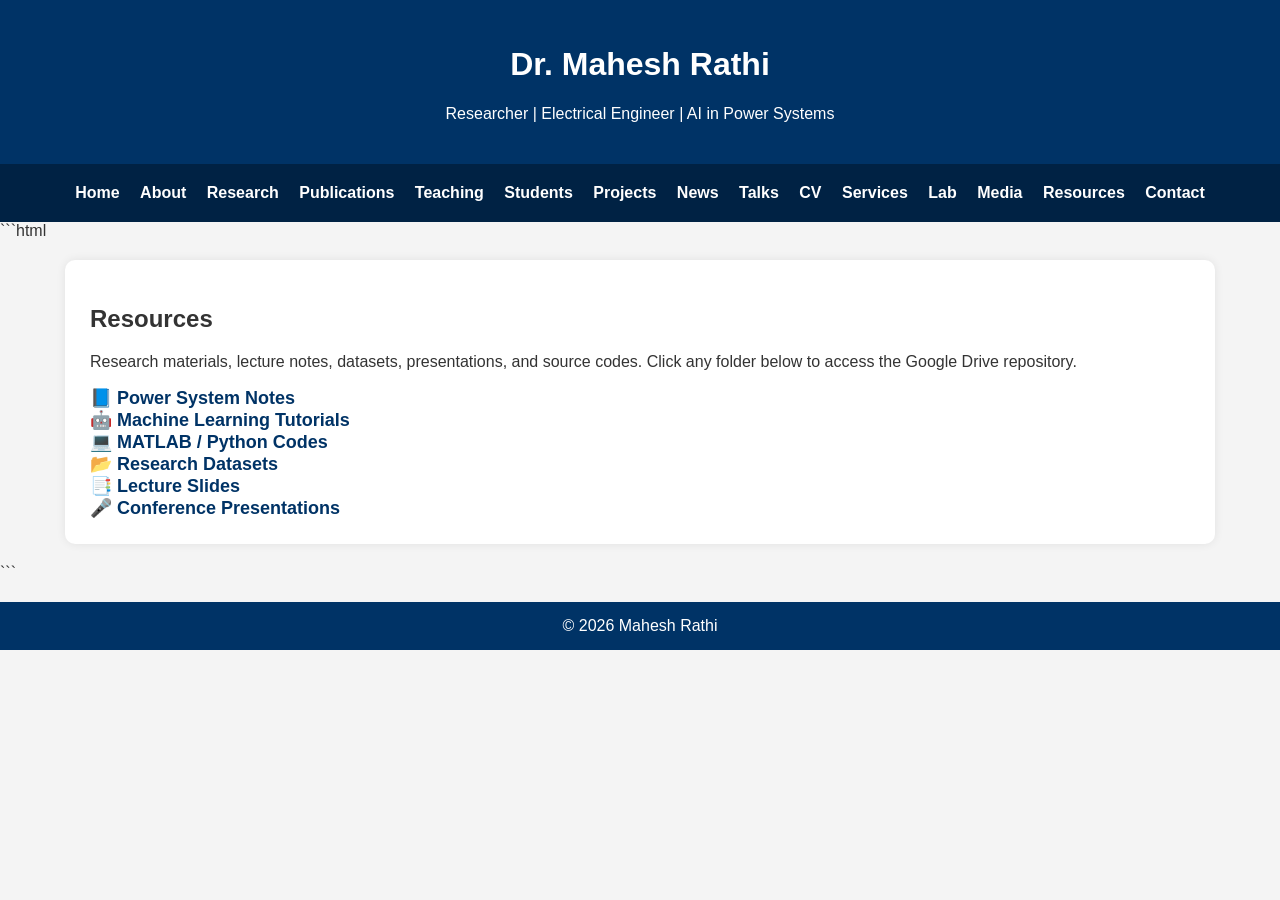
<file: resources.html>
<!DOCTYPE html>
<html>
<head>
<title>Home | Mahesh Rathi</title>
<link rel="stylesheet" href="style.css">
</head>

<body>

<header>
<h1>Dr. Mahesh Rathi</h1>
<p>Researcher | Electrical Engineer | AI in Power Systems</p>
</header>

<!-- NAV -->
<!-- paste nav here -->

  <nav>
<a href="index.html">Home</a>
<a href="about.html">About</a>
<a href="research.html">Research</a>
<a href="publications.html">Publications</a>
<a href="teaching.html">Teaching</a>
<a href="students.html">Students</a>
<a href="projects.html">Projects</a>
<a href="news.html">News</a>
<a href="talks.html">Talks</a>
<a href="cv.html">CV</a>
<a href="services.html">Services</a>
<a href="lab.html">Lab</a>
<a href="media.html">Media</a>
<a href="resources.html">Resources</a>
<a href="contact.html">Contact</a>
</nav>

```html
<section>

<h2>Resources</h2>

<p>
Research materials, lecture notes, datasets, presentations, and source codes.
Click any folder below to access the Google Drive repository.
</p>

<div class="resource-box">

<a href="https://drive.google.com/drive/folders/12DeJdKhBOovTc3L0fhcw8PFLI2xd0iS0?usp=drive_link"
target="_blank">

📘 Power System Notes

</a>

</div>

<div class="resource-box">

<a href="YOUR_GOOGLE_DRIVE_LINK_2"
target="_blank">

🤖 Machine Learning Tutorials

</a>

</div>

<div class="resource-box">

<a href="YOUR_GOOGLE_DRIVE_LINK_3"
target="_blank">

💻 MATLAB / Python Codes

</a>

</div>

<div class="resource-box">

<a href="YOUR_GOOGLE_DRIVE_LINK_4"
target="_blank">

📂 Research Datasets

</a>

</div>

<div class="resource-box">

<a href="YOUR_GOOGLE_DRIVE_LINK_5"
target="_blank">

📑 Lecture Slides

</a>

</div>

<div class="resource-box">

<a href="YOUR_GOOGLE_DRIVE_LINK_6"
target="_blank">

🎤 Conference Presentations

</a>

</div>

</section>
```


  

  <footer>© 2026 Mahesh Rathi</footer>
</file>
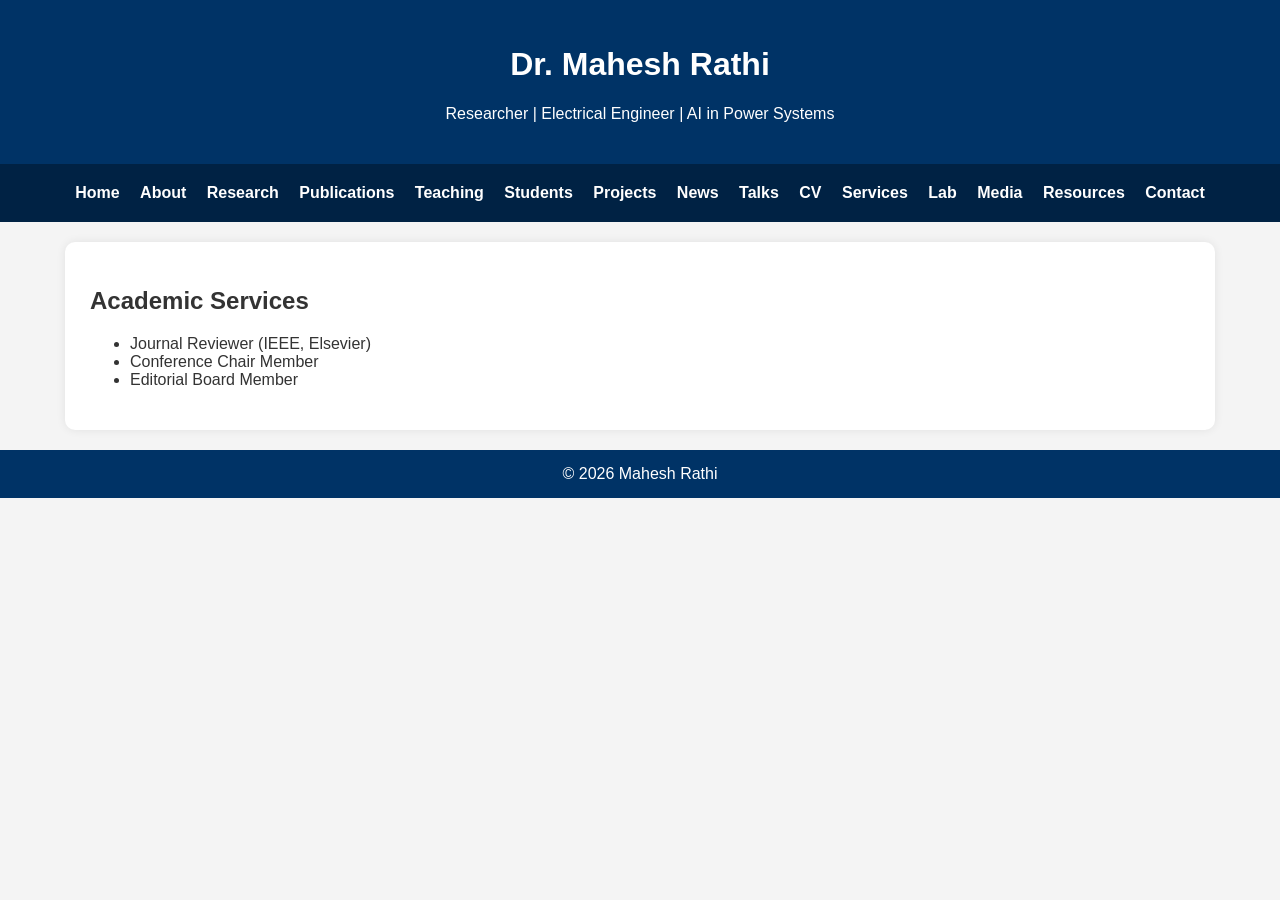
<file: services.html>
<!DOCTYPE html>
<html>
<head>
<title>Home | Mahesh Rathi</title>
<link rel="stylesheet" href="style.css">
</head>

<body>

<header>
<h1>Dr. Mahesh Rathi</h1>
<p>Researcher | Electrical Engineer | AI in Power Systems</p>
</header>

<!-- NAV -->
<!-- paste nav here -->

  <nav>
<a href="index.html">Home</a>
<a href="about.html">About</a>
<a href="research.html">Research</a>
<a href="publications.html">Publications</a>
<a href="teaching.html">Teaching</a>
<a href="students.html">Students</a>
<a href="projects.html">Projects</a>
<a href="news.html">News</a>
<a href="talks.html">Talks</a>
<a href="cv.html">CV</a>
<a href="services.html">Services</a>
<a href="lab.html">Lab</a>
<a href="media.html">Media</a>
<a href="resources.html">Resources</a>
<a href="contact.html">Contact</a>
</nav>
<section>
<h2>Academic Services</h2>

<ul>
<li>Journal Reviewer (IEEE, Elsevier)</li>
<li>Conference Chair Member</li>
<li>Editorial Board Member</li>
</ul>
</section>


  <footer>© 2026 Mahesh Rathi</footer>
</file>
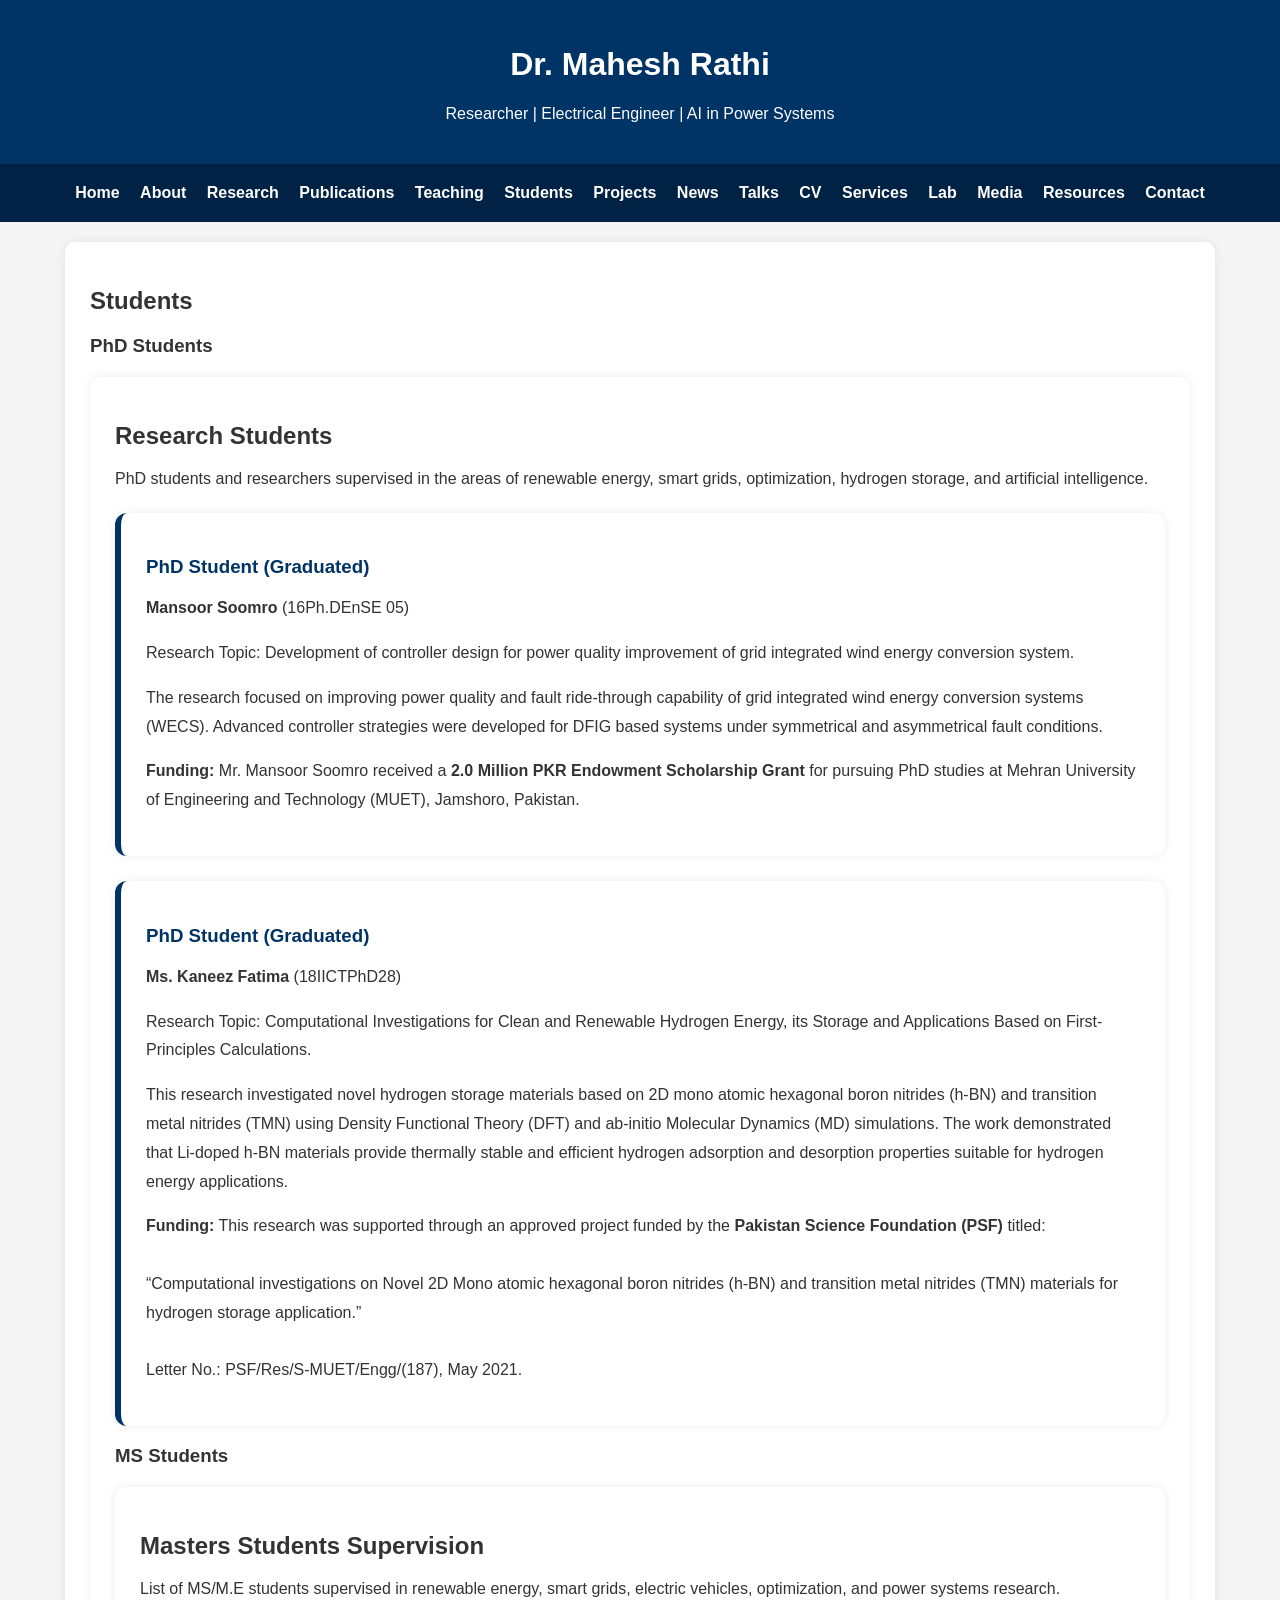
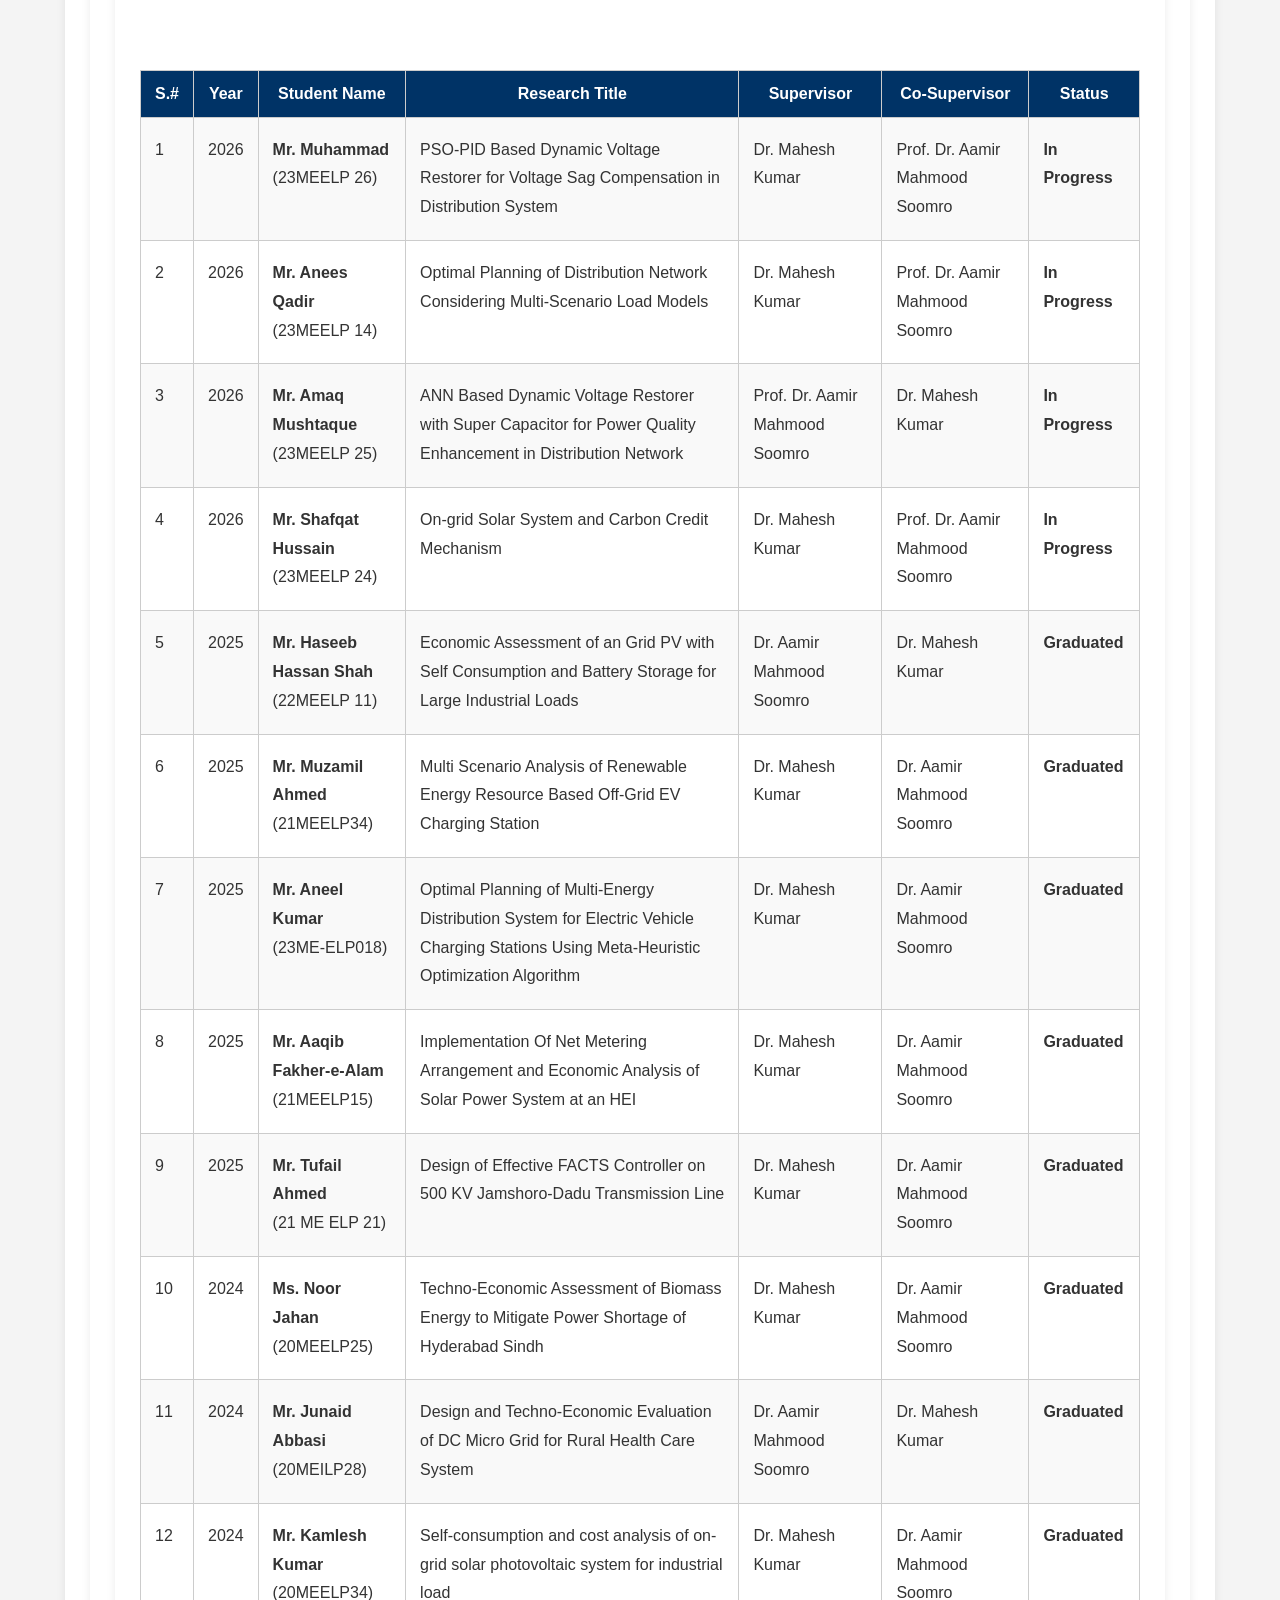
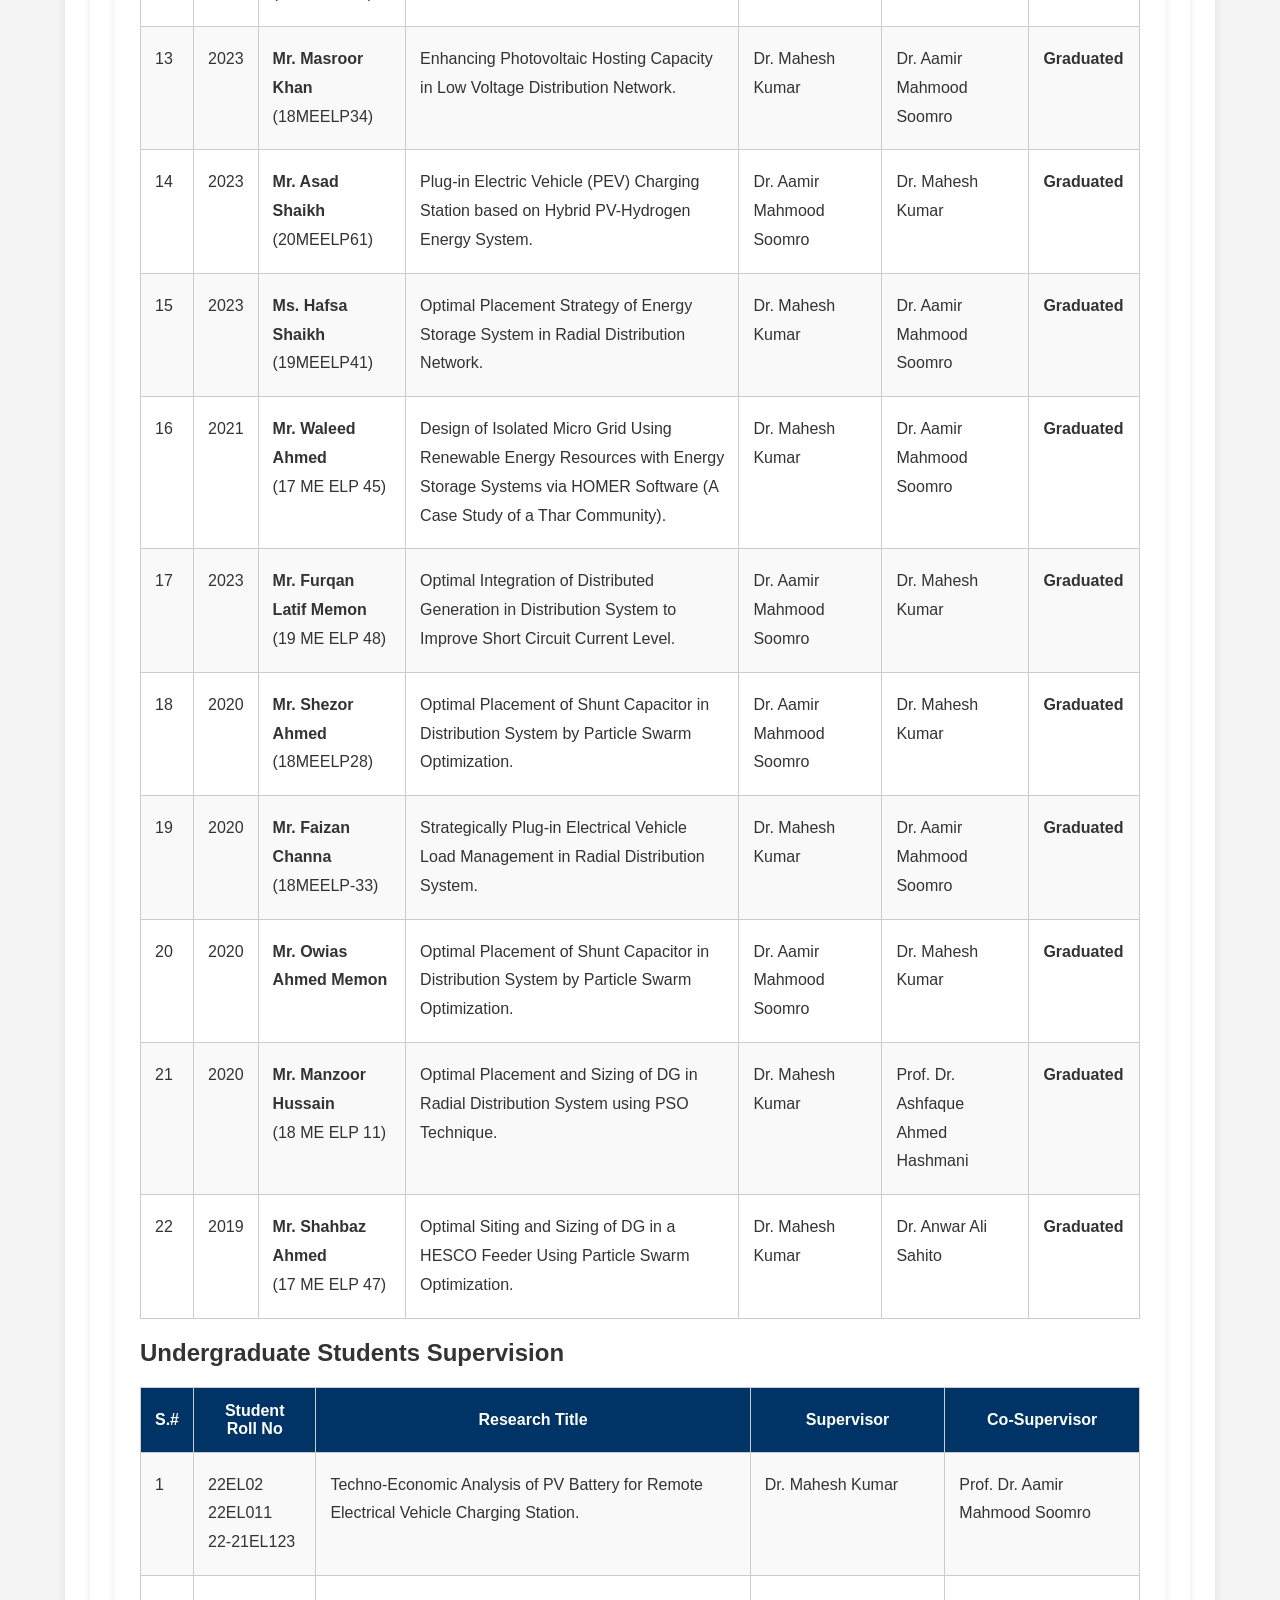
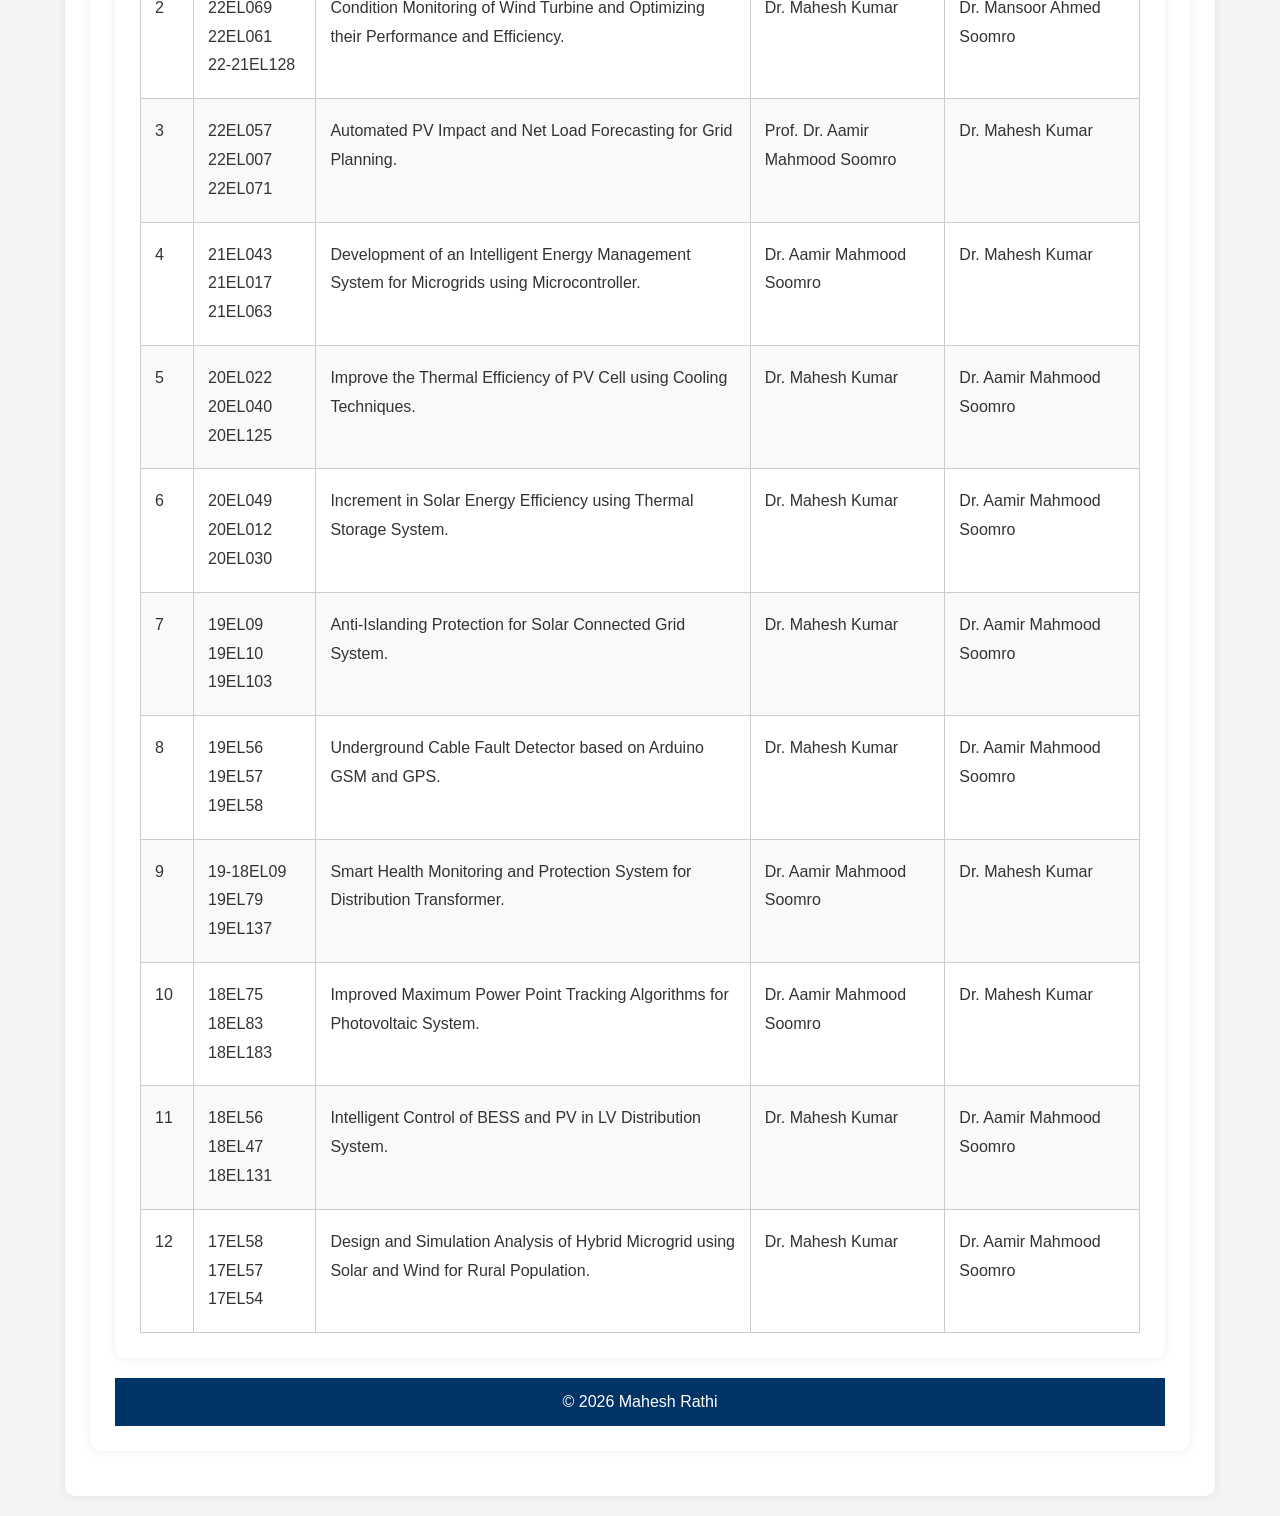
<file: students.html>
<!DOCTYPE html>
<html>
<head>
<title>Home | Mahesh Rathi</title>
<link rel="stylesheet" href="style.css">
</head>

<body>

<header>
<h1>Dr. Mahesh Rathi</h1>
<p>Researcher | Electrical Engineer | AI in Power Systems</p>
</header>

<!-- NAV -->
<!-- paste nav here -->

  <nav>
<a href="index.html">Home</a>
<a href="about.html">About</a>
<a href="research.html">Research</a>
<a href="publications.html">Publications</a>
<a href="teaching.html">Teaching</a>
<a href="students.html">Students</a>
<a href="projects.html">Projects</a>
<a href="news.html">News</a>
<a href="talks.html">Talks</a>
<a href="cv.html">CV</a>
<a href="services.html">Services</a>
<a href="lab.html">Lab</a>
<a href="media.html">Media</a>
<a href="resources.html">Resources</a>
<a href="contact.html">Contact</a>
</nav>
<section>
<h2>Students</h2>

<h3>PhD Students</h3>


<section>

<h2>Research Students</h2>

<p>
PhD students and researchers supervised in the areas of renewable energy,
smart grids, optimization, hydrogen storage, and artificial intelligence.
</p>

<!-- STUDENT 1 -->

<div class="student-box">

<h3>
PhD Student (Graduated)
</h3>

<p>

<b>Mansoor Soomro</b> (16Ph.DEnSE 05)

</p>

<p>

Research Topic:
Development of controller design for power quality improvement
of grid integrated wind energy conversion system.

</p>

<p>

The research focused on improving power quality and fault ride-through
capability of grid integrated wind energy conversion systems (WECS).
Advanced controller strategies were developed for DFIG based systems
under symmetrical and asymmetrical fault conditions.

</p>

<p>

<b>Funding:</b>

Mr. Mansoor Soomro received a
<b>2.0 Million PKR Endowment Scholarship Grant</b>
for pursuing PhD studies at
Mehran University of Engineering and Technology (MUET),
Jamshoro, Pakistan.

</p>

</div>

<!-- STUDENT 2 -->

<div class="student-box">

<h3>
PhD Student (Graduated)
</h3>

<p>

<b>Ms. Kaneez Fatima</b> (18IICTPhD28)

</p>

<p>

Research Topic:
Computational Investigations for Clean and Renewable Hydrogen Energy,
its Storage and Applications Based on First-Principles Calculations.

</p>

<p>

This research investigated novel hydrogen storage materials based on
2D mono atomic hexagonal boron nitrides (h-BN) and transition metal
nitrides (TMN) using Density Functional Theory (DFT) and
ab-initio Molecular Dynamics (MD) simulations.

The work demonstrated that Li-doped h-BN materials provide
thermally stable and efficient hydrogen adsorption and desorption
properties suitable for hydrogen energy applications.

</p>

<p>

<b>Funding:</b>

This research was supported through an approved project funded by the
<b>Pakistan Science Foundation (PSF)</b> titled:

<br><br>

“Computational investigations on Novel 2D Mono atomic
hexagonal boron nitrides (h-BN) and transition metal nitrides (TMN)
materials for hydrogen storage application.”

<br><br>

Letter No.:
PSF/Res/S-MUET/Engg/(187), May 2021.

</p>

</div>

  
<h3>MS Students</h3>


<!-- =========================
     MASTERS STUDENTS
========================= -->

<section>

<h2>Masters Students Supervision</h2>

<p>
List of MS/M.E students supervised in renewable energy,
smart grids, electric vehicles, optimization,
and power systems research.
</p>

<div class="table-container">

<table>

<tr>
<th>S.#</th>
<th>Year</th>
<th>Student Name</th>
<th>Research Title</th>
<th>Supervisor</th>
<th>Co-Supervisor</th>
<th>Status</th>
</tr>

<tr>
<td>1</td>
<td>2026</td>
<td><b>Mr. Muhammad</b><br>(23MEELP 26)</td>
<td>PSO-PID Based Dynamic Voltage Restorer for Voltage Sag Compensation in Distribution System</td>
<td>Dr. Mahesh Kumar</td>
<td>Prof. Dr. Aamir Mahmood Soomro</td>
<td><b>In Progress</b></td>
  <br><br>
</tr>

  
<tr>
<td>2</td>
<td>2026</td>
<td><b>Mr. Anees Qadir</b><br>(23MEELP 14)</td>
<td>Optimal Planning of Distribution Network Considering Multi-Scenario Load Models</td>
<td>Dr. Mahesh Kumar</td>
<td>Prof. Dr. Aamir Mahmood Soomro</td>
<td><b>In Progress</b></td>
</tr>

  
<tr>
<td>3</td>
<td>2026</td>
<td><b>Mr. Amaq Mushtaque</b><br>(23MEELP 25)</td>
<td>ANN Based Dynamic Voltage Restorer with Super Capacitor for Power Quality Enhancement in Distribution Network</td>
<td>Prof. Dr. Aamir Mahmood Soomro</td>
<td>Dr. Mahesh Kumar</td>
<td><b>In Progress</b></td>
</tr>

<tr>
<td>4</td>
<td>2026</td>
<td><b>Mr. Shafqat Hussain</b><br>(23MEELP 24)</td>
<td>On-grid Solar System and Carbon Credit Mechanism</td>
<td>Dr. Mahesh Kumar</td>
<td>Prof. Dr. Aamir Mahmood Soomro</td>
<td><b>In Progress</b></td>
</tr>

<tr>
<td>5</td>
<td>2025</td>
<td><b>Mr. Haseeb Hassan Shah</b><br>(22MEELP 11)</td>
<td>Economic Assessment of an Grid PV with Self Consumption and Battery Storage for Large Industrial Loads</td>
<td>Dr. Aamir Mahmood Soomro</td>
<td>Dr. Mahesh Kumar</td>
<td><b>Graduated</b></td>
</tr>

<tr>
<td>6</td>
<td>2025</td>
<td><b>Mr. Muzamil Ahmed</b><br>(21MEELP34)</td>
<td>Multi Scenario Analysis of Renewable Energy Resource Based Off-Grid EV Charging Station</td>
<td>Dr. Mahesh Kumar</td>
<td>Dr. Aamir Mahmood Soomro</td>
<td><b>Graduated</b></td>
</tr>

<tr>
<td>7</td>
<td>2025</td>
<td><b>Mr. Aneel Kumar</b><br>(23ME-ELP018)</td>
<td>Optimal Planning of Multi-Energy Distribution System for Electric Vehicle Charging Stations Using Meta-Heuristic Optimization Algorithm</td>
<td>Dr. Mahesh Kumar</td>
<td>Dr. Aamir Mahmood Soomro</td>
<td><b>Graduated</b></td>
</tr>

<tr>
<td>8</td>
<td>2025</td>
<td><b>Mr. Aaqib Fakher-e-Alam</b><br>(21MEELP15)</td>
<td>Implementation Of Net Metering Arrangement and Economic Analysis of Solar Power System at an HEI</td>
<td>Dr. Mahesh Kumar</td>
<td>Dr. Aamir Mahmood Soomro</td>
<td><b>Graduated</b></td>
</tr>

<tr>
<td>9</td>
<td>2025</td>
<td><b>Mr. Tufail Ahmed</b><br>(21 ME ELP 21)</td>
<td>Design of Effective FACTS Controller on 500 KV Jamshoro-Dadu Transmission Line</td>
<td>Dr. Mahesh Kumar</td>
<td>Dr. Aamir Mahmood Soomro</td>
<td><b>Graduated</b></td>
</tr>

<tr>
<td>10</td>
<td>2024</td>
<td><b>Ms. Noor Jahan</b><br>(20MEELP25)</td>
<td>Techno-Economic Assessment of Biomass Energy to Mitigate Power Shortage of Hyderabad Sindh</td>
<td>Dr. Mahesh Kumar</td>
<td>Dr. Aamir Mahmood Soomro</td>
<td><b>Graduated</b></td>
</tr>

<tr>
<td>11</td>
<td>2024</td>
<td><b>Mr. Junaid Abbasi</b><br>(20MEILP28)</td>
<td>Design and Techno-Economic Evaluation of DC Micro Grid for Rural Health Care System</td>
<td>Dr. Aamir Mahmood Soomro</td>
<td>Dr. Mahesh Kumar</td>
<td><b>Graduated</b></td>
</tr>

<tr>
<td>12</td>
<td>2024</td>
<td><b>Mr. Kamlesh Kumar</b><br>(20MEELP34)</td>
<td>Self-consumption and cost analysis of on-grid solar photovoltaic system for industrial load</td>
<td>Dr. Mahesh Kumar</td>
<td>Dr. Aamir Mahmood Soomro</td>
<td><b>Graduated</b></td>
</tr>

<tr>
<td>13</td>
<td>2023</td>
<td><b>Mr. Masroor Khan</b><br>(18MEELP34)</td>
<td>Enhancing Photovoltaic Hosting Capacity in Low Voltage Distribution Network.</td>
<td>Dr. Mahesh Kumar</td>
<td>Dr. Aamir Mahmood Soomro</td>
<td><b>Graduated</b></td>
</tr>

<tr>
<td>14</td>
<td>2023</td>
<td><b>Mr. Asad Shaikh</b><br>(20MEELP61)</td>
<td>Plug-in Electric Vehicle (PEV) Charging Station based on Hybrid PV-Hydrogen Energy System.</td>
<td>Dr. Aamir Mahmood Soomro</td>
<td>Dr. Mahesh Kumar</td>
<td><b>Graduated</b></td>
</tr>

<tr>
<td>15</td>
<td>2023</td>
<td><b>Ms. Hafsa Shaikh</b><br>(19MEELP41)</td>
<td>Optimal Placement Strategy of Energy Storage System in Radial Distribution Network.</td>
<td>Dr. Mahesh Kumar</td>
<td>Dr. Aamir Mahmood Soomro</td>
<td><b>Graduated</b></td>
</tr>

<tr>
<td>16</td>
<td>2021</td>
<td><b>Mr. Waleed Ahmed</b><br>(17 ME ELP 45)</td>
<td>Design of Isolated Micro Grid Using Renewable Energy Resources with Energy Storage Systems via HOMER Software (A Case Study of a Thar Community).</td>
<td>Dr. Mahesh Kumar</td>
<td>Dr. Aamir Mahmood Soomro</td>
<td><b>Graduated</b></td>
</tr>

<tr>
<td>17</td>
<td>2023</td>
<td><b>Mr. Furqan Latif Memon</b><br>(19 ME ELP 48)</td>
<td>Optimal Integration of Distributed Generation in Distribution System to Improve Short Circuit Current Level.</td>
<td>Dr. Aamir Mahmood Soomro</td>
<td>Dr. Mahesh Kumar</td>
<td><b>Graduated</b></td>
</tr>

<tr>
<td>18</td>
<td>2020</td>
<td><b>Mr. Shezor Ahmed</b><br>(18MEELP28)</td>
<td>Optimal Placement of Shunt Capacitor in Distribution System by Particle Swarm Optimization.</td>
<td>Dr. Aamir Mahmood Soomro</td>
<td>Dr. Mahesh Kumar</td>
<td><b>Graduated</b></td>
</tr>

<tr>
<td>19</td>
<td>2020</td>
<td><b>Mr. Faizan Channa</b><br>(18MEELP-33)</td>
<td>Strategically Plug-in Electrical Vehicle Load Management in Radial Distribution System.</td>
<td>Dr. Mahesh Kumar</td>
<td>Dr. Aamir Mahmood Soomro</td>
<td><b>Graduated</b></td>
</tr>

<tr>
<td>20</td>
<td>2020</td>
<td><b>Mr. Owias Ahmed Memon</b></td>
<td>Optimal Placement of Shunt Capacitor in Distribution System by Particle Swarm Optimization.</td>
<td>Dr. Aamir Mahmood Soomro</td>
<td>Dr. Mahesh Kumar</td>
<td><b>Graduated</b></td>
</tr>

<tr>
<td>21</td>
<td>2020</td>
<td><b>Mr. Manzoor Hussain</b><br>(18 ME ELP 11)</td>
<td>Optimal Placement and Sizing of DG in Radial Distribution System using PSO Technique.</td>
<td>Dr. Mahesh Kumar</td>
<td>Prof. Dr. Ashfaque Ahmed Hashmani</td>
<td><b>Graduated</b></td>
</tr>

<tr>
<td>22</td>
<td>2019</td>
<td><b>Mr. Shahbaz Ahmed</b><br>(17 ME ELP 47)</td>
<td>Optimal Siting and Sizing of DG in a HESCO Feeder Using Particle Swarm Optimization.</td>
<td>Dr. Mahesh Kumar</td>
<td>Dr. Anwar Ali Sahito</td>
<td><b>Graduated</b></td>
</tr>

</table>



<h2>Undergraduate Students Supervision</h2>


<div class="table-container">

<table>

<tr>
<th>S.#</th>
<th>Student Roll No</th>
<th>Research Title</th>
<th>Supervisor</th>
<th>Co-Supervisor</th>
</tr>


  <tr>
<td>1</td>
<td>22EL02<br>22EL011<br>22-21EL123</td>
<td>Techno-Economic Analysis of PV Battery for Remote Electrical Vehicle Charging Station.</td>
<td>Dr. Mahesh Kumar</td>
<td>Prof. Dr. Aamir Mahmood Soomro</td>
</tr>

<tr>
<td>2</td>
<td>22EL069<br>22EL061<br>22-21EL128</td>
<td>Condition Monitoring of Wind Turbine and Optimizing their Performance and Efficiency.</td>
<td>Dr. Mahesh Kumar</td>
<td>Dr. Mansoor Ahmed Soomro</td>
</tr>

<tr>
<td>3</td>
<td>22EL057<br>22EL007<br>22EL071</td>
<td>Automated PV Impact and Net Load Forecasting for Grid Planning.</td>
<td>Prof. Dr. Aamir Mahmood Soomro</td>
<td>Dr. Mahesh Kumar</td>
</tr>

<tr>
<td>4</td>
<td>21EL043<br>21EL017<br>21EL063</td>
<td>Development of an Intelligent Energy Management System for Microgrids using Microcontroller.</td>
<td>Dr. Aamir Mahmood Soomro</td>
<td>Dr. Mahesh Kumar</td>
</tr>

<tr>
<td>5</td>
<td>20EL022<br>20EL040<br>20EL125</td>
<td>Improve the Thermal Efficiency of PV Cell using Cooling Techniques.</td>
<td>Dr. Mahesh Kumar</td>
<td>Dr. Aamir Mahmood Soomro</td>
</tr>

<tr>
<td>6</td>
<td>20EL049<br>20EL012<br>20EL030</td>
<td>Increment in Solar Energy Efficiency using Thermal Storage System.</td>
<td>Dr. Mahesh Kumar</td>
<td>Dr. Aamir Mahmood Soomro</td>
</tr>

<tr>
<td>7</td>
<td>19EL09<br>19EL10<br>19EL103</td>
<td>Anti-Islanding Protection for Solar Connected Grid System.</td>
<td>Dr. Mahesh Kumar</td>
<td>Dr. Aamir Mahmood Soomro</td>
</tr>

<tr>
<td>8</td>
<td>19EL56<br>19EL57<br>19EL58</td>
<td>Underground Cable Fault Detector based on Arduino GSM and GPS.</td>
<td>Dr. Mahesh Kumar</td>
<td>Dr. Aamir Mahmood Soomro</td>
</tr>

<tr>
<td>9</td>
<td>19-18EL09<br>19EL79<br>19EL137</td>
<td>Smart Health Monitoring and Protection System for Distribution Transformer.</td>
<td>Dr. Aamir Mahmood Soomro</td>
<td>Dr. Mahesh Kumar</td>
</tr>

<tr>
<td>10</td>
<td>18EL75<br>18EL83<br>18EL183</td>
<td>Improved Maximum Power Point Tracking Algorithms for Photovoltaic System.</td>
<td>Dr. Aamir Mahmood Soomro</td>
<td>Dr. Mahesh Kumar</td>
</tr>

<tr>
<td>11</td>
<td>18EL56<br>18EL47<br>18EL131</td>
<td>Intelligent Control of BESS and PV in LV Distribution System.</td>
<td>Dr. Mahesh Kumar</td>
<td>Dr. Aamir Mahmood Soomro</td>
</tr>

<tr>
<td>12</td>
<td>17EL58<br>17EL57<br>17EL54</td>
<td>Design and Simulation Analysis of Hybrid Microgrid using Solar and Wind for Rural Population.</td>
<td>Dr. Mahesh Kumar</td>
<td>Dr. Aamir Mahmood Soomro</td>
</tr>
  
</table>

</div>

</section>



  




  <footer>© 2026 Mahesh Rathi</footer>
</file>
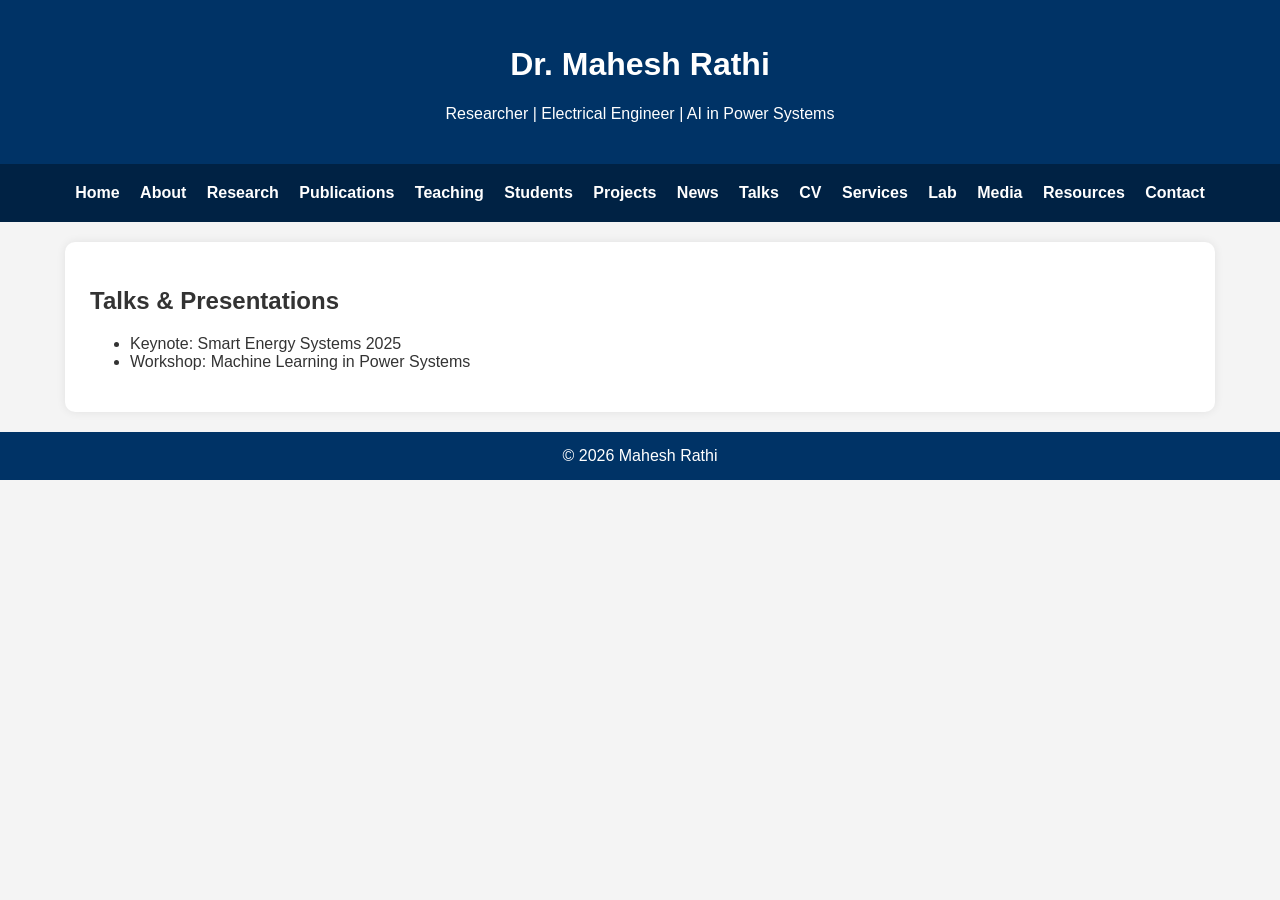
<file: talks.html>
<!DOCTYPE html>
<html>
<head>
<title>Home | Mahesh Rathi</title>
<link rel="stylesheet" href="style.css">
</head>

<body>

<header>
<h1>Dr. Mahesh Rathi</h1>
<p>Researcher | Electrical Engineer | AI in Power Systems</p>
</header>

<!-- NAV -->
<!-- paste nav here -->

  <nav>
<a href="index.html">Home</a>
<a href="about.html">About</a>
<a href="research.html">Research</a>
<a href="publications.html">Publications</a>
<a href="teaching.html">Teaching</a>
<a href="students.html">Students</a>
<a href="projects.html">Projects</a>
<a href="news.html">News</a>
<a href="talks.html">Talks</a>
<a href="cv.html">CV</a>
<a href="services.html">Services</a>
<a href="lab.html">Lab</a>
<a href="media.html">Media</a>
<a href="resources.html">Resources</a>
<a href="contact.html">Contact</a>
</nav>
<section>
<h2>Talks & Presentations</h2>

<ul>
<li>Keynote: Smart Energy Systems 2025</li>
<li>Workshop: Machine Learning in Power Systems</li>
</ul>
</section>

  <footer>© 2026 Mahesh Rathi</footer>
</file>
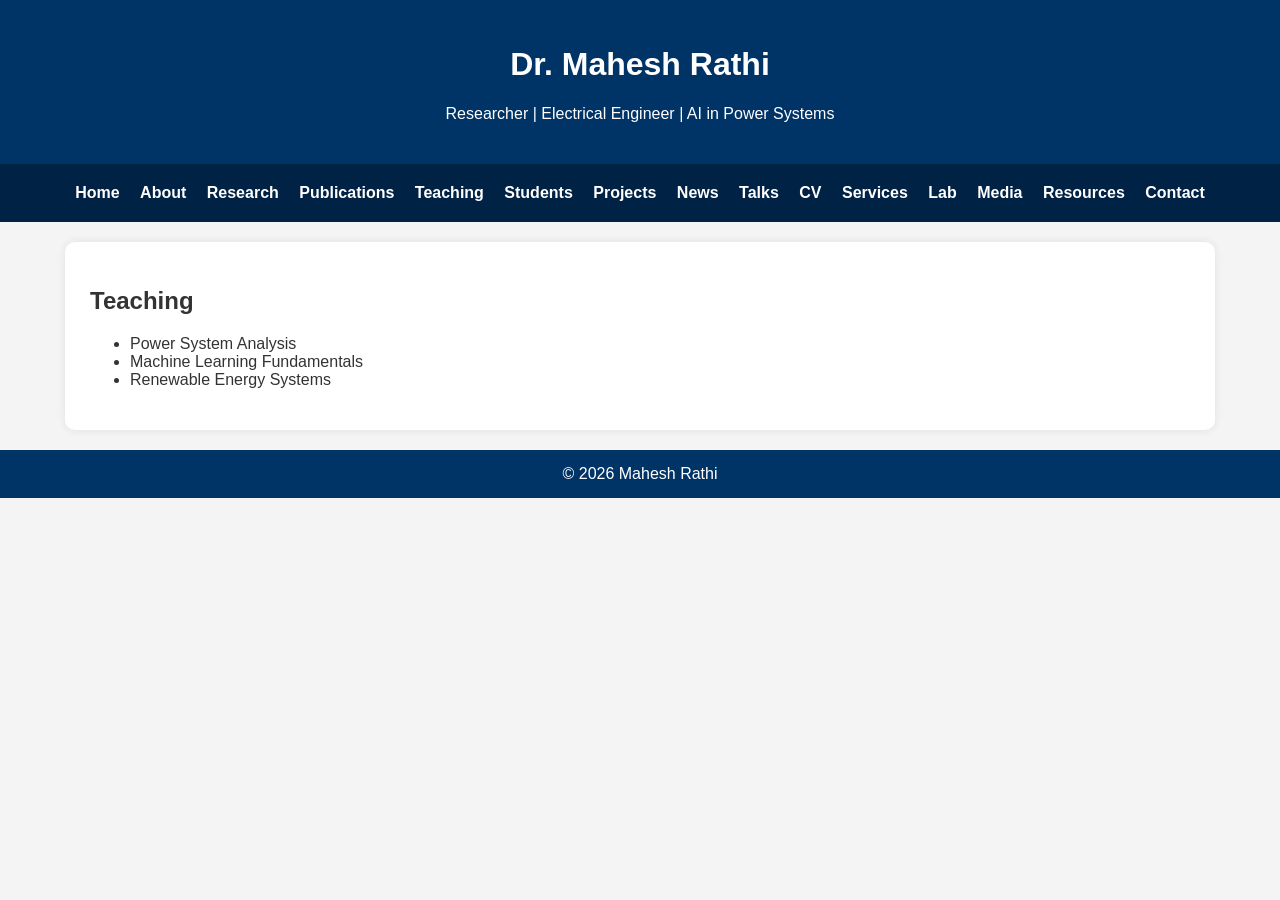
<file: teaching.html>
<!DOCTYPE html>
<html>
<head>
<title>Home | Mahesh Rathi</title>
<link rel="stylesheet" href="style.css">
</head>

<body>

<header>
<h1>Dr. Mahesh Rathi</h1>
<p>Researcher | Electrical Engineer | AI in Power Systems</p>
</header>

<!-- NAV -->
<!-- paste nav here -->

  <nav>
<a href="index.html">Home</a>
<a href="about.html">About</a>
<a href="research.html">Research</a>
<a href="publications.html">Publications</a>
<a href="teaching.html">Teaching</a>
<a href="students.html">Students</a>
<a href="projects.html">Projects</a>
<a href="news.html">News</a>
<a href="talks.html">Talks</a>
<a href="cv.html">CV</a>
<a href="services.html">Services</a>
<a href="lab.html">Lab</a>
<a href="media.html">Media</a>
<a href="resources.html">Resources</a>
<a href="contact.html">Contact</a>
</nav>
<section>
<h2>Teaching</h2>

<ul>
<li>Power System Analysis</li>
<li>Machine Learning Fundamentals</li>
<li>Renewable Energy Systems</li>
</ul>
</section>

  <footer>© 2026 Mahesh Rathi</footer>
</file>
<file: style.css>
body{
    font-family: Arial, sans-serif;
    margin:0;
    background:#f4f4f4;
    color:#333;
}

/* HEADER */

header{
    background:#003366;
    color:white;
    padding:25px;
    text-align:center;
}

/* NAVIGATION */

nav{
    background:#002244;
    text-align:center;
    padding:12px;
}

nav a{
    color:white;
    margin:8px;
    text-decoration:none;
    font-weight:bold;
    display:inline-block;
}

nav a:hover{
    color:#ffcc00;
}

/* MAIN SECTION */

section{
    max-width:1100px;
    margin:20px auto;
    background:white;
    padding:25px;
    border-radius:10px;
    box-shadow:0 0 10px rgba(0,0,0,0.08);
}

/* FOOTER */

footer{
    text-align:center;
    padding:15px;
    background:#003366;
    color:white;
    margin-top:20px;
}

/* NORMAL IMAGES */

img{
    max-width:100%;
    border-radius:10px;
}

/* =========================
   SIMPLE MEDIA GALLERY
========================= */

.gallery{
    display:grid;
    grid-template-columns:repeat(3, 1fr);
    gap:25px;
    margin-top:20px;
}

/* gallery item */

.gallery-item{
    text-align:center;
}

/* image */


.gallery-item img{
    width:100%;
    height:auto;
    border-radius:10px;
    box-shadow:0 0 10px rgba(0,0,0,0.15);
    cursor:pointer;
    transition:0.3s;
}

/* hover effect */

.gallery-item img:hover{
    transform:scale(1.02);
}
```


/* caption */

.caption{
    margin-top:8px;
    font-size:15px;
    font-weight:bold;
}

/* MOBILE RESPONSIVE */

@media(max-width:900px){

.gallery{
    grid-template-columns:repeat(2,1fr);
}

}

@media(max-width:600px){

.gallery{
    grid-template-columns:1fr;
}

nav a{
    display:block;
    margin:10px 0;
}

}

```css
/* =========================
   RESOURCES SECTION
========================= */

.resource-box{
    background:#f8f8f8;
    padding:18px;
    margin-top:15px;
    border-radius:10px;
    border-left:5px solid #003366;
    transition:0.3s;
}

.resource-box:hover{
    background:#eef4ff;
    transform:translateX(5px);
}

.resource-box a{
    text-decoration:none;
    color:#003366;
    font-size:18px;
    font-weight:bold;
}



```css
/* =========================
   PROJECT SECTION
========================= */

.project-box{
    background:white;
    margin-top:25px;
    padding:25px;
    border-radius:12px;
    box-shadow:0 0 10px rgba(0,0,0,0.08);
    border-left:6px solid #003366;
    transition:0.3s;
}

.project-box:hover{
    transform:translateY(-3px);
    box-shadow:0 0 15px rgba(0,0,0,0.12);
}

.project-box h3{
    color:#003366;
    margin-bottom:15px;
}

.project-box p{
    line-height:1.8;
}

.project-box ul{
    margin-top:10px;
    margin-bottom:10px;
}




/* =========================
   STUDENTS SECTION
========================= */

.student-box{
    background:white;
    margin-top:25px;
    padding:25px;
    border-radius:12px;
    box-shadow:0 0 10px rgba(0,0,0,0.08);
    border-left:6px solid #003366;
    transition:0.3s;
}

.student-box:hover{
    transform:translateY(-3px);
    box-shadow:0 0 15px rgba(0,0,0,0.12);
}

.student-box h3{
    color:#003366;
    margin-bottom:15px;
}

.student-box p{
    line-height:1.8;
}

/* =========================
   STUDENT TABLE
========================= */

table{
    width:100%;
    border-collapse:collapse;
    margin-top:20px;
    background:white;
}

table th{
    background:#003366;
    color:white;
    padding:14px;
    border:1px solid #ccc;
    text-align:center;
}

table td{
    padding:18px 14px;   /* MAIN SPACE INSIDE CELLS */
    border:1px solid #ccc;
    vertical-align:top;
    line-height:1.8;     /* SPACE BETWEEN LINES */
}

/* alternate row color */

table tr:nth-child(even){
    background:#f9f9f9;
}

/* hover effect */

table tr:hover{
    background:#eef5ff;
}

/* =========================
   ABOUT PAGE PROFILE
========================= */

.about-section{
    max-width:1100px;
    margin:0 auto;
    padding:0;
}

.about-box{
    background:white;
    padding:20px 35px;
    border-radius:12px;
    box-shadow:0 0 15px rgba(0,0,0,0.08);
}

.profile-name{
    font-size:42px;
    margin-bottom:5px;
    color:#111;
}

.designation{
    color:#0056b3;
    font-size:28px;
    margin-top:0;
    margin-bottom:20px;
}

.department{
    font-size:18px;
    line-height:1.7;
    color:#444;
}

.profile-details{
    margin-top:25px;
    line-height:2;
    font-size:17px;
    padding-left:20px;
}

.profile-details li{
    margin-bottom:10px;
}
</file>
